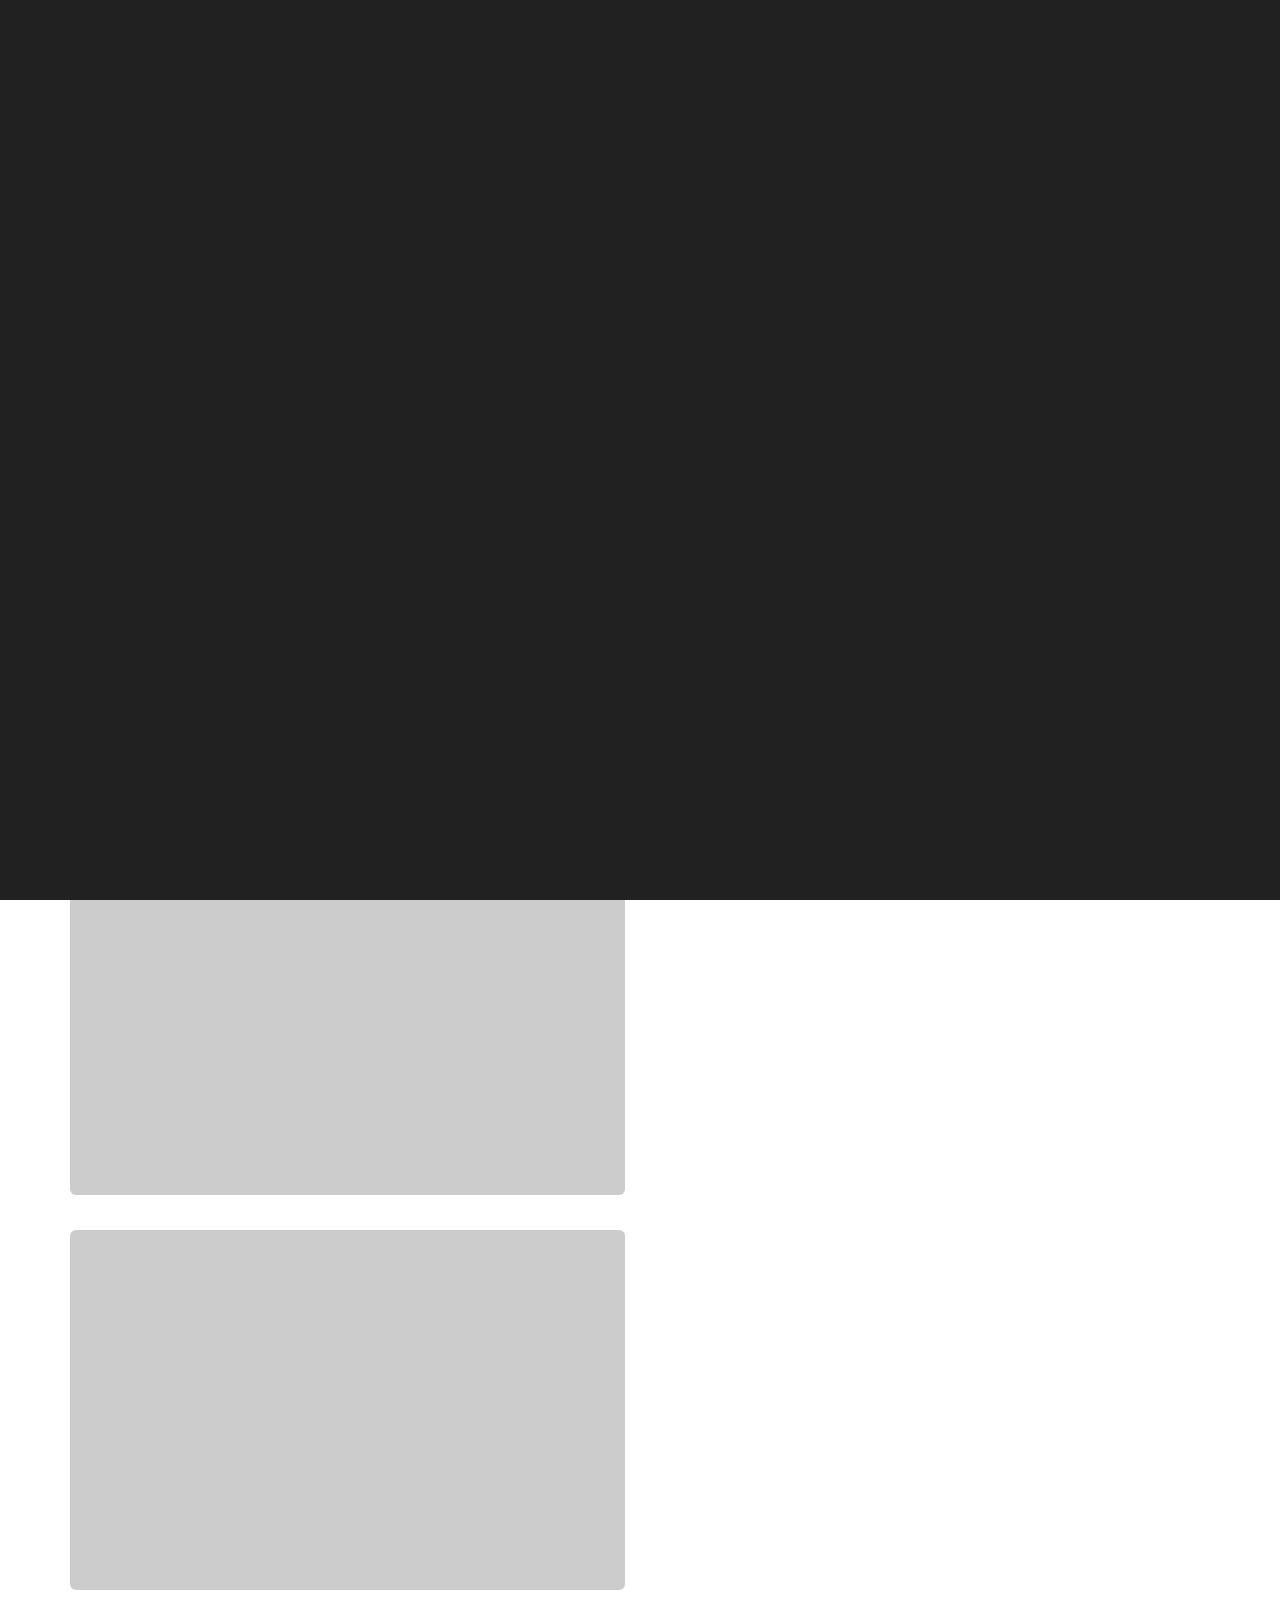
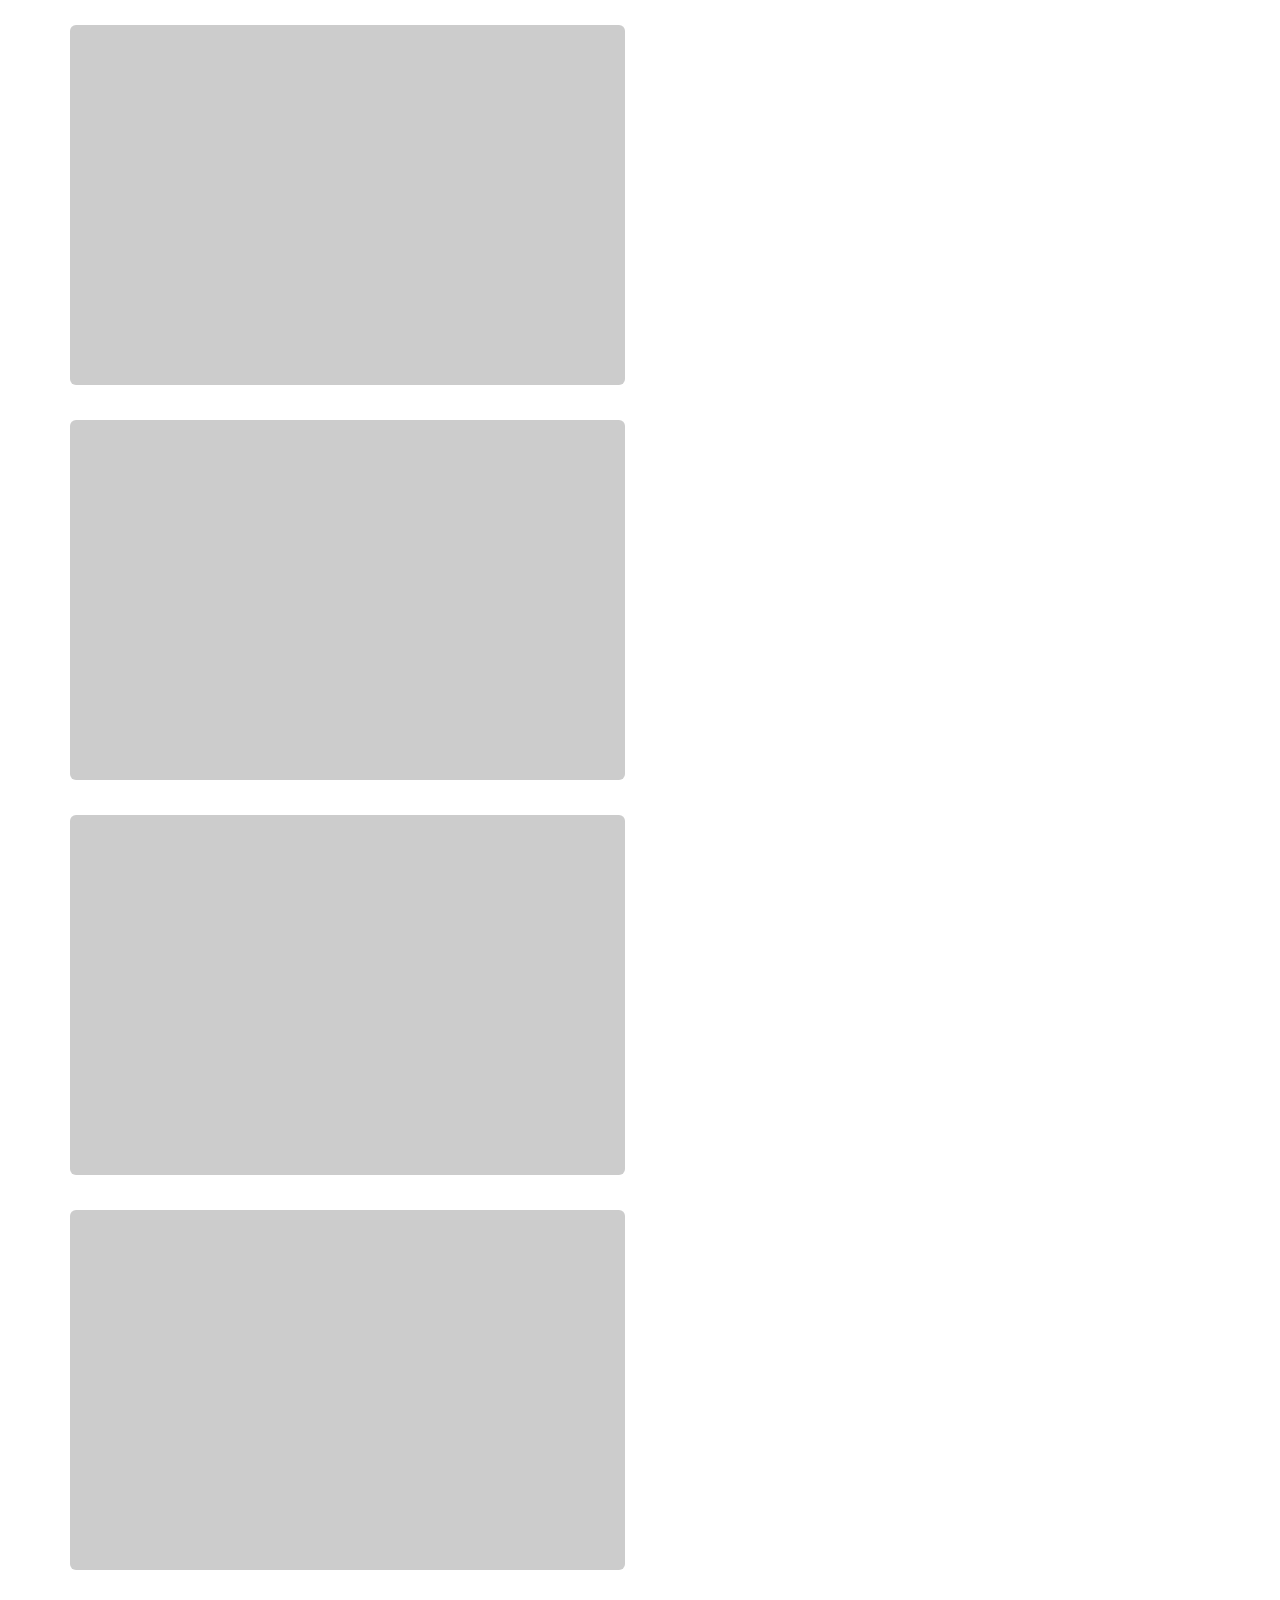
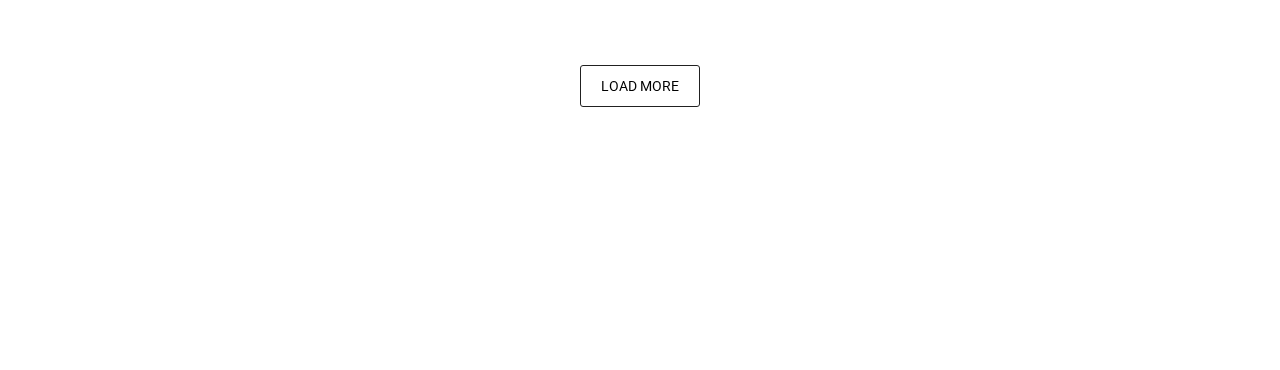
<file: index.html>
<!doctype html>

<html lang="en">
<head>
  <meta charset="utf-8">
        <!--[if lt IE 9]><script src="http://html5shiv.googlecode.com/svn/trunk/html5.js"></script><![endif]-->
        <meta name="viewport" content="width=device-width, initial-scale=1.0">
        <meta name="keywords" content="" />
        <meta name="description" content="Honor - Creative Portfolio HTML Template" />
        <!-- Favicon -->
        <link rel="icon" type="image/png" href="assets/images/ico/favicon-16x16.png"/>
        <link rel="icon" type="image/png" href="assets/images/ico/favicon-32x32.png"/>
        <link rel="icon" type="image/png" href="assets/images/ico/favicon-96x96.png"/>
        <!-- Page Title -->
        <title>Honor - Creative Portfolio HTML Template</title>
        <!-- Plugins -->
        <link rel="stylesheet" href="assets/css/plugins.min.css">
        <!-- Custom css file -->
        <link rel="stylesheet" href="assets/css/style.css">

        <!-- HTML5 shim and Respond.js for IE8 support of HTML5 elements and media queries -->
        <!-- WARNING: Respond.js doesn't work if you view the page via file:// -->
        <!--[if lt IE 9]>
          <script src="https://oss.maxcdn.com/html5shiv/3.7.2/html5shiv.min.js"></script>
          <script src="https://oss.maxcdn.com/respond/1.4.2/respond.min.js"></script>
        <![endif]-->
    </head>
    <body>
        <div class="ms-preloader"></div>
        <!-- Wrapper -->
            <div class="ms-main-container">

                <!-- Header -->
                    <header class="ms-header">
                        <nav class="ms-nav">
                            <div class="ms-logo">
                                <a href="index.html" data-type="page-transition">
                                    <img src="assets/images/h-logo.svg" alt="logo">
                                </a>
                            </div>
                            <!-- Mobile Menu Button -->
                                <button class="nav__btn">
                                    <span class="burger">
                                        <span class="burger__line"></span>
                                        <span class="burger__line"></span>
                                        <span class="burger__line"></span>
                                    </span>
                                    <span class="cross">
                                        <span class="cross__line"></span>
                                        <span class="cross__line"></span>
                                    </span>
                                </button>
                            <!-- Mobile Menu Button -->
                            <ul class="ms-navbar">
                                <li class="ms-nav-item link active">
                                    <a href="#">Portfolio</a>
                                    <ul class="ms-submenu">
                                        <li class="ms-nav-item link">
                                            <a href="index.html" data-type="page-transition">Works grid</a>
                                        </li>
                                        <li class="ms-nav-item link">
                                            <a href="work-single-page.html" data-type="page-transition">Simple images</a>
                                        </li>
                                        <li class="ms-nav-item link">
                                            <a href="gallery.html" data-type="page-transition">Gallery</a>
                                        </li>
                                    </ul>
                                </li>
                                <li class="ms-nav-item link">
                                    <a href="blog.html" data-type="page-transition">Blog</a>
                                </li>
                                <li class="ms-nav-item link">
                                    <a href="about.html" data-type="page-transition">About</a>
                                </li>
                                <li class="ms-nav-item link">
                                    <a href="contact.html" data-type="page-transition">Contact</a>
                                </li>
                            </ul>
                        </nav>
                    </header>
                <!-- /Header -->

                <!-- Container -->
                    <main class="ms-container">

                        <!-- Hero area -->
                            <div class="ms-hero">
                                <div class="ms-hero__caption">
                                    <div class="ms-hero__title">
                                        <h1>Creative services<br> for creative people.</h1>
                                        <p class="ms-hero__subtitle">Continually productize excellent technology vis-a-vis holistic solutions. </p>
                                    </div>
                                </div>
                            </div>
                        <!-- /Hero area -->

                        <!-- Works Grid -->
                            <section class="ms-section">

                            <!-- Sort -->
                                <ul class="filtr-btn">
                                    <li data-filter="*" class="active"><h6 class="ms-btn">all</h6></li>
                                    <li data-filter=".design"><h6 class="ms-btn">design</h6></li>
                                    <li data-filter=".art"><h6 class="ms-btn">art</h6></li>
                                    <li data-filter=".development"><h6 class="ms-btn">development</h6></li>
                                </ul>
                            <!-- /Sort -->
                            
                            <!-- Grid -->
                                <div class="ms-section__block ms-grid">
                                <div class="col-md-1 col-xs-12 grid-sizer"></div>

                                <!-- Work Item -->
                                    <div class="grid-item anime-item work-item col-md-6 col-xs-12 design">
                                        <a href="work-single-page.html" class="box work-image" data-type="page-transition">
                                            <div class="box-cover">
                                                <div class="box-img" style="background-image: url(assets/images/works/w1.jpg)"></div>
                                                <div class="box-hover"></div>
                                            </div>
                                        </a>
                                        <a href="work-single-page.html" data-type="page-transition">
                                            <div class="work-info">
                                                <div class="box-inner">
                                                    <span class="box-inner__cat">design</span>
                                                    <h4 class="box-inner__title">Atmospheric Watercolor</h4>
                                                </div>
                                            </div>
                                        </a>
                                    </div>
                                <!-- /Work Item -->

                                <!-- Work Item -->
                                    <div class="grid-item anime-item work-item col-md-6 col-xs-12 art">
                                        <a href="work-single-page.html" class="box work-image" data-type="page-transition">
                                            <div class="box-cover">
                                                <div class="box-img" style="background-image: url(assets/images/works/w2.jpg)"></div>
                                                <div class="box-hover"></div>
                                            </div>
                                        </a>
                                        <a href="work-single-page.html" data-type="page-transition">
                                            <div class="work-info">
                                                <div class="box-inner">
                                                    <span class="box-inner__cat">art</span>
                                                    <h4 class="box-inner__title">Conceptual Product Design</h4>
                                                </div>
                                            </div>
                                        </a>
                                    </div>
                                <!-- /Work Item -->

                                <!-- Work Item -->
                                    <div class="grid-item anime-item work-item col-md-6 col-xs-12 development">
                                        <a href="work-single-page.html" class="box work-image" data-type="page-transition">
                                            <div class="box-cover">
                                                <div class="box-img" style="background-image: url(assets/images/works/w3.jpg)"></div>
                                                <div class="box-hover"></div>
                                            </div>
                                        </a>
                                        <a href="work-single-page.html" data-type="page-transition">
                                            <div class="work-info">
                                                <div class="box-inner">
                                                    <span class="box-inner__cat">development</span>
                                                    <h4 class="box-inner__title">Digital Illustrations</h4>
                                                </div>
                                            </div>
                                        </a>
                                    </div>
                                <!-- /Work Item -->

                                <!-- Work Item -->
                                    <div class="grid-item anime-item work-item col-md-6 col-xs-12 design">
                                        <a href="work-single-page.html" class="box work-image" data-type="page-transition">
                                            <div class="box-cover">
                                                <div class="box-img" style="background-image: url(assets/images/works/w4.jpg)"></div>
                                                <div class="box-hover"></div>
                                            </div>
                                        </a>
                                        <a href="work-single-page.html" data-type="page-transition">
                                            <div class="work-info">
                                                <div class="box-inner">
                                                    <span class="box-inner__cat">design</span>
                                                    <h4 class="box-inner__title">Pop Culture Papercuts</h4>
                                                </div>
                                            </div>
                                        </a>
                                    </div>
                                <!-- /Work Item -->

                                <!-- Work Item -->
                                    <div class="grid-item anime-item work-item col-md-6 col-xs-12 art">
                                        <a href="work-single-page.html" class="box work-image" data-type="page-transition">
                                            <div class="box-cover">
                                                <div class="box-img" style="background-image: url(assets/images/works/w5.jpg)"></div>
                                                <div class="box-hover"></div>
                                            </div>
                                        </a>
                                        <a href="work-single-page.html" data-type="page-transition">
                                            <div class="work-info">
                                                <div class="box-inner">
                                                    <span class="box-inner__cat">art</span>
                                                    <h4 class="box-inner__title">Geometric Sculptures</h4>
                                                </div>
                                            </div>
                                        </a>
                                    </div>
                                <!-- /Work Item -->

                                <!-- Work Item -->
                                    <div class="grid-item anime-item work-item col-md-6 col-xs-12 development">
                                        <a href="work-single-page.html" class="box work-image" data-type="page-transition">
                                            <div class="box-cover">
                                                <div class="box-img" style="background-image: url(assets/images/works/w6.jpg)"></div>
                                                <div class="box-hover"></div>
                                            </div>
                                        </a>
                                        <a href="work-single-page.html" data-type="page-transition">
                                            <div class="work-info">
                                                <div class="box-inner">
                                                    <span class="box-inner__cat">development</span>
                                                    <h4 class="box-inner__title">Beautiful Illustrated Portraits</h4>
                                                </div>
                                            </div>
                                        </a>
                                    </div>
                                <!-- /Work Item -->

                                </div>
                            <!-- Grid -->
                            <div class="ms-section__block ms-align-center">
                                <a href="#" class="ms-btn__square" data-type="page-transition">load more</a>
                            </div>
                            </section>
                        <!-- /Works Grid -->

                        <!-- Back to top button -->
                        <a href="#" class="back-top"><i class="material-icons">arrow_upward</i></a>
                    </main>
                <!-- /Container --> 

                <!-- Footer -->
                    <footer class="ms-footer">
                        <ul class="footer-socials">
                            <li><a href="#" class="ms-btn" target="_blank">dribbble</a></li>
                            <li><a href="#" class="ms-btn" target="_blank">behance</a></li>
                            <li><a href="#" class="ms-btn" target="_blank">instagram</a></li>
                        </ul>
                        <div class="copyright">2018 © MadSparrow</div>
                    </footer>
                <!-- /Footer -->

            </div>
        <!-- /Wrapper -->
    <!-- JS -->
    <!-- jquery-3.7.0.min js -->
    <script src="https://code.jquery.com/jquery-3.7.0.min.js" integrity="sha256-2Pmvv0kuTBOenSvLm6bvfBSSHrUJ+3A7x6P5Ebd07/g=" crossorigin="anonymous"></script>    <!-- Plugins -->
        <script src='assets/js/plugins.min.js'></script>       
    <!-- Main js -->
        <script src="assets/js/main.js"></script>
    </body>
</html>
</file>
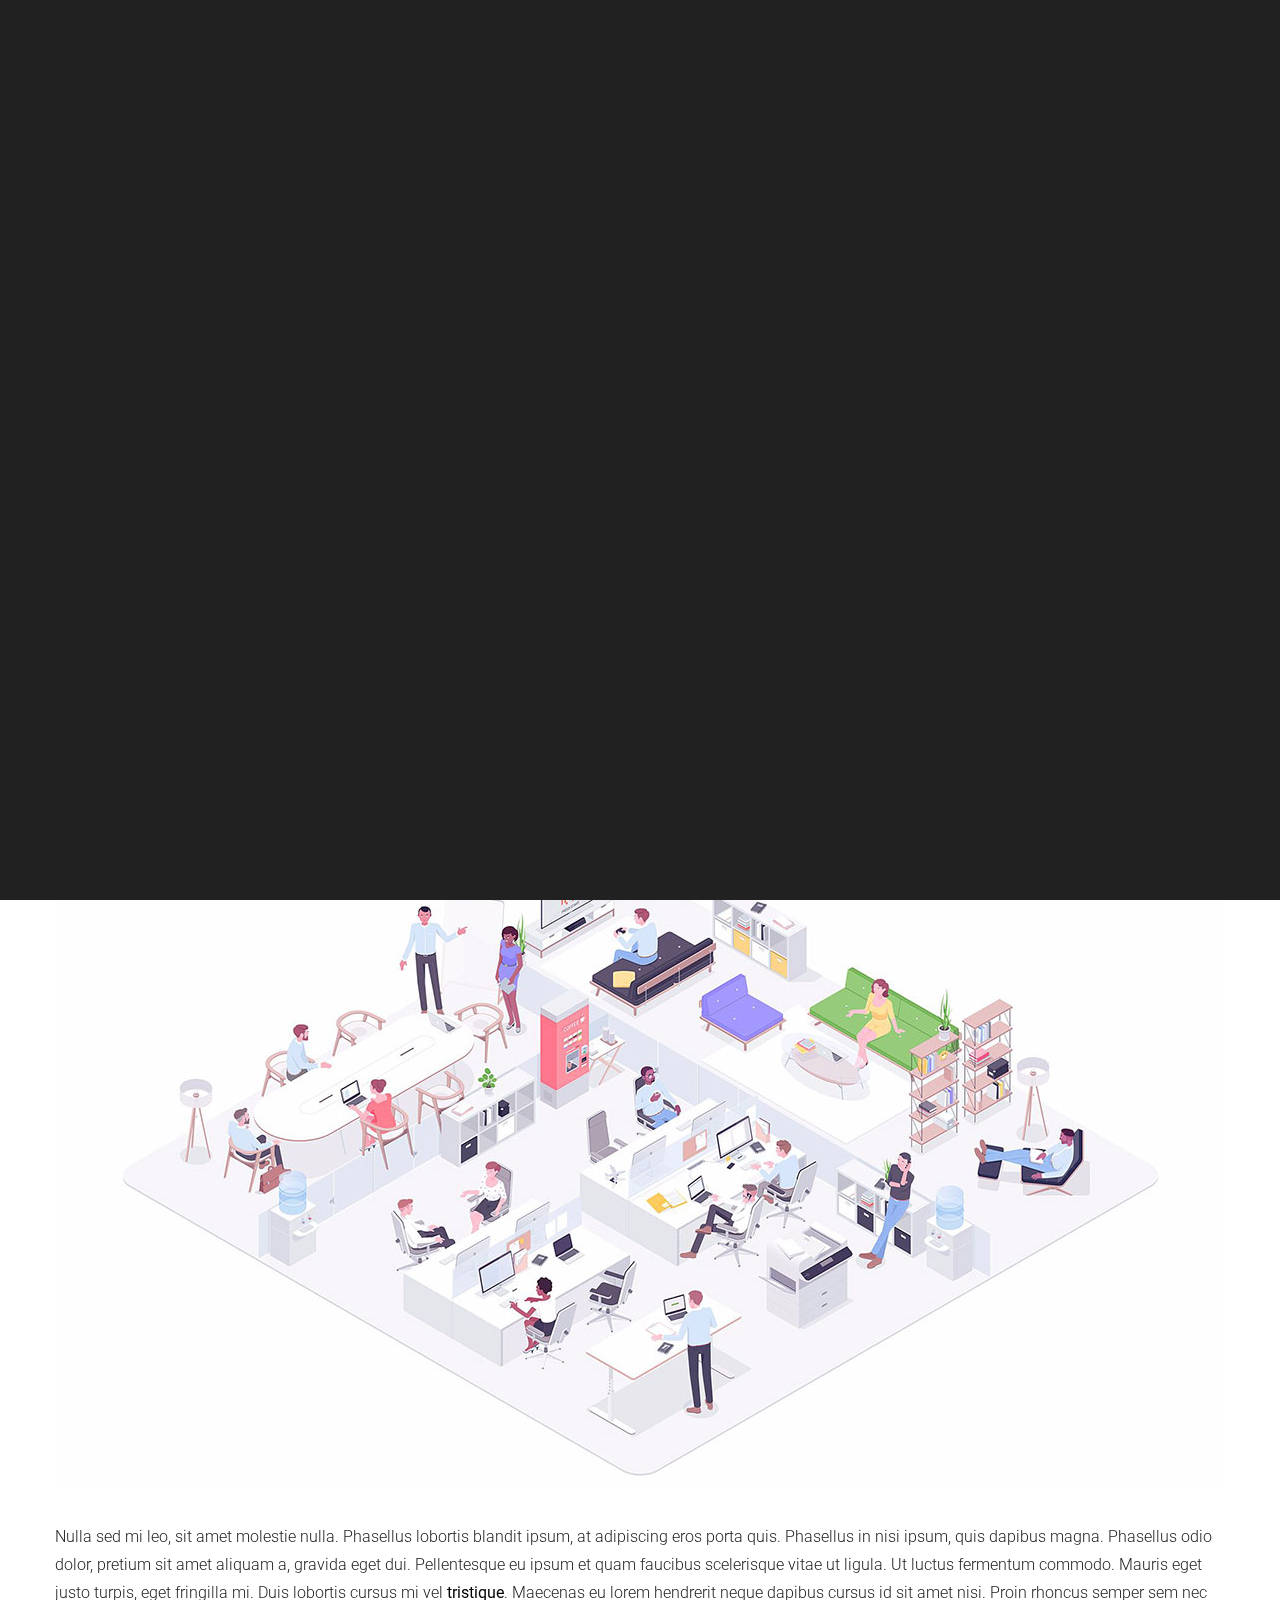
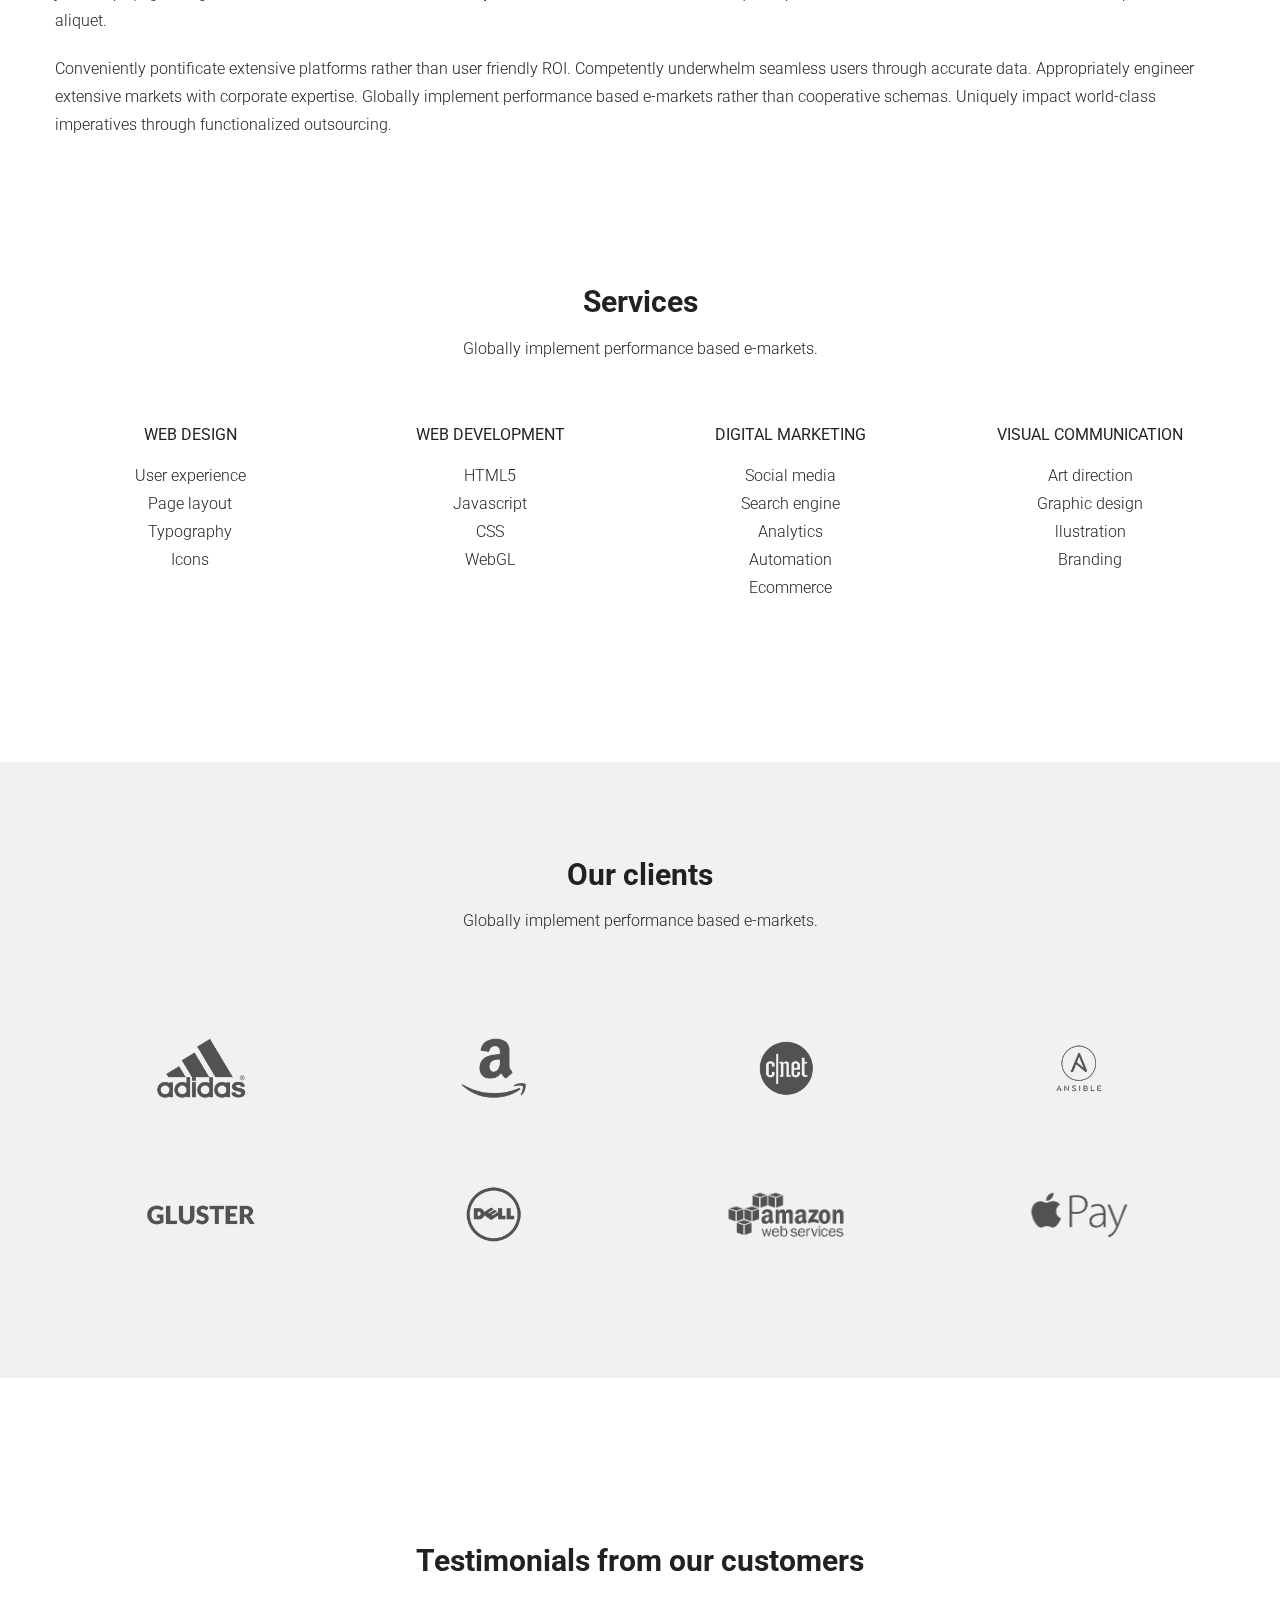
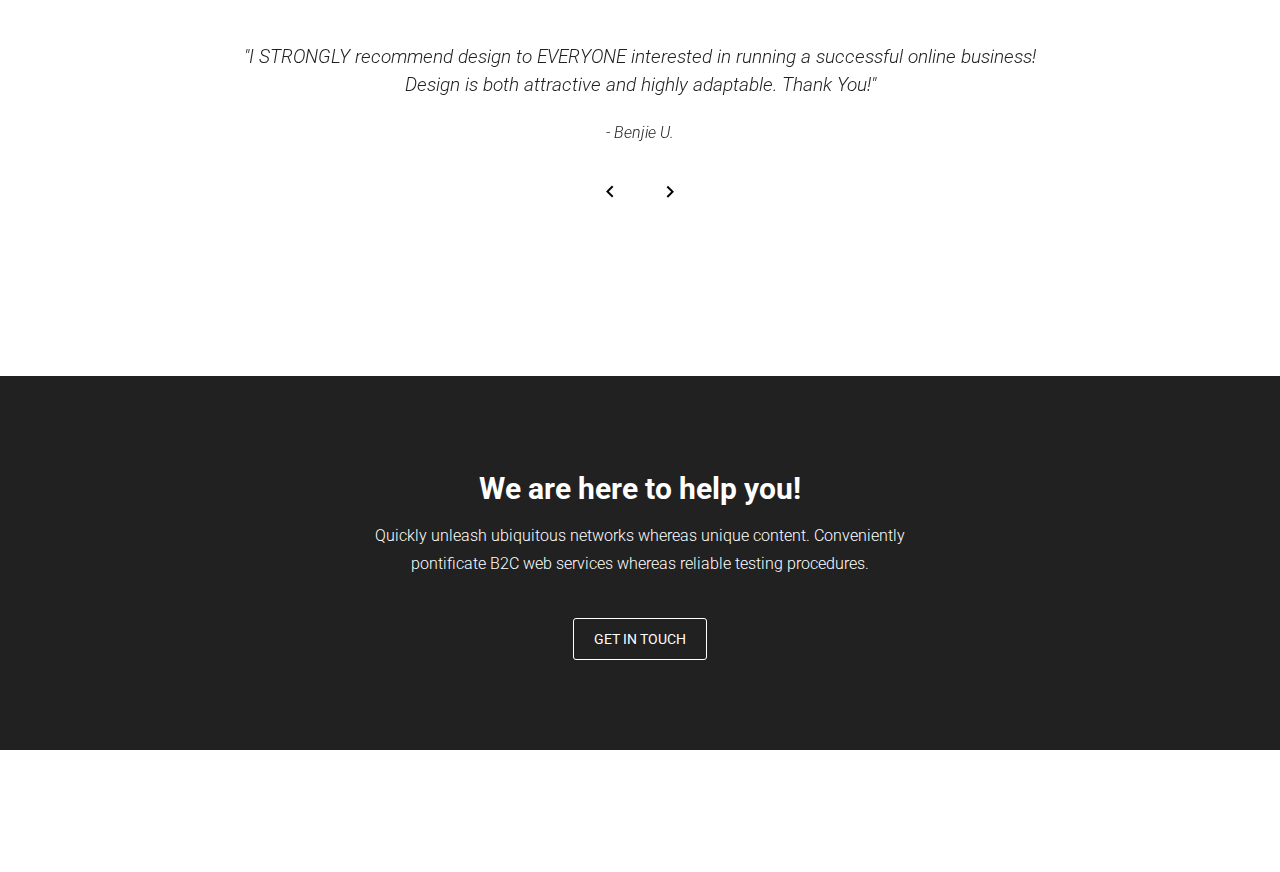
<file: about.html>
<!doctype html>

<html lang="en">
<head>
  <meta charset="utf-8">
        <!--[if lt IE 9]><script src="http://html5shiv.googlecode.com/svn/trunk/html5.js"></script><![endif]-->
        <meta name="viewport" content="width=device-width, initial-scale=1.0">
        <meta name="keywords" content="" />
        <meta name="description" content="Honor - Creative Portfolio HTML Template" />
        <!-- Favicon -->
        <link rel="icon" type="image/png" href="assets/images/ico/favicon-16x16.png"/>
        <link rel="icon" type="image/png" href="assets/images/ico/favicon-32x32.png"/>
        <link rel="icon" type="image/png" href="assets/images/ico/favicon-96x96.png"/>
        <!-- Page Title -->
        <title>Honor - Creative Portfolio HTML Template</title>
        <!-- Plugins -->
        <link rel="stylesheet" href="assets/css/plugins.min.css">
        <!-- Custom css file -->
        <link rel="stylesheet" href="assets/css/style.css">

        <!-- HTML5 shim and Respond.js for IE8 support of HTML5 elements and media queries -->
        <!-- WARNING: Respond.js doesn't work if you view the page via file:// -->
        <!--[if lt IE 9]>
          <script src="https://oss.maxcdn.com/html5shiv/3.7.2/html5shiv.min.js"></script>
          <script src="https://oss.maxcdn.com/respond/1.4.2/respond.min.js"></script>
        <![endif]-->
    </head>
    <body>
        <div class="ms-preloader"></div>
        <!-- Wrapper -->
            <div class="ms-main-container">

                <!-- Header -->
                    <header class="ms-header">
                        <nav class="ms-nav">
                            <div class="ms-logo">
                                <a href="index.html" data-type="page-transition">
                                    <img src="assets/images/h-logo.svg" alt="logo">
                                </a>
                            </div>
                            <!-- Mobile Menu Button -->
                                <button class="nav__btn">
                                    <span class="burger">
                                        <span class="burger__line"></span>
                                        <span class="burger__line"></span>
                                        <span class="burger__line"></span>
                                    </span>
                                    <span class="cross">
                                        <span class="cross__line"></span>
                                        <span class="cross__line"></span>
                                    </span>
                                </button>
                            <!-- Mobile Menu Button -->
                            <ul class="ms-navbar">
                                <li class="ms-nav-item link">
                                    <a href="#">Portfolio</a>
                                    <ul class="ms-submenu">
                                        <li class="ms-nav-item link">
                                            <a href="index.html" data-type="page-transition">Works grid</a>
                                        </li>
                                        <li class="ms-nav-item link">
                                            <a href="work-single-page.html" data-type="page-transition">Simple images</a>
                                        </li>
                                        <li class="ms-nav-item link">
                                            <a href="gallery.html" data-type="page-transition">Gallery</a>
                                        </li>
                                    </ul>
                                </li>
                                <li class="ms-nav-item link">
                                    <a href="blog.html" data-type="page-transition">Blog</a>
                                </li>
                                <li class="ms-nav-item link active">
                                    <a href="about.html" data-type="page-transition">About</a>
                                </li>
                                <li class="ms-nav-item link">
                                    <a href="contact.html" data-type="page-transition">Contact</a>
                                </li>
                            </ul>
                        </nav>
                    </header>
                <!-- /Header -->

                <!-- Container -->
                    <main class="ms-container">

                        <!-- Hero area -->
                            <div class="ms-hero">
                                <div class="ms-hero__caption">
                                    <div class="ms-hero__title">
                                        <h1>Who we are</h1>
                                        <p class="ms-hero__subtitle">Continually productize excellent technology vis-a-vis holistic solutions. </p>
                                    </div>
                                </div>
                            </div>
                        <!-- /Hero area -->

                        <!-- About Content -->
                            <div class="ms-section">

                                <div class="ms-section__block about__content">
                                    <p>Collaboratively build viral mindshare and alternative innovation. Objectively engineer state of the art convergence via market-driven web services. Globally expedite dynamic functionalities and timely paradigms. Holisticly syndicate highly efficient initiatives and multidisciplinary systems. Holisticly incentivize plug-and-play outsourcing whereas just in time leadership skills.</p>
                                    <img src="assets/images/about.jpg" alt="img">
                                    <p>Nulla sed mi leo, sit amet molestie nulla. Phasellus lobortis blandit ipsum, at adipiscing eros porta quis. Phasellus in nisi ipsum, quis dapibus magna. Phasellus odio dolor, pretium sit amet aliquam a, gravida eget dui. Pellentesque eu ipsum et quam faucibus scelerisque vitae ut ligula. Ut luctus fermentum commodo. Mauris eget justo turpis, eget fringilla mi. Duis lobortis cursus mi vel <a href="#">tristique</a>. Maecenas eu lorem hendrerit neque dapibus cursus id sit amet nisi. Proin rhoncus semper sem nec aliquet.</p>
                                    <p>Conveniently pontificate extensive platforms rather than user friendly ROI. Competently underwhelm seamless users through accurate data. Appropriately engineer extensive markets with corporate expertise. Globally implement performance based e-markets rather than cooperative schemas. Uniquely impact world-class imperatives through functionalized outsourcing.</p>
                                </div>
                                <div class="ms-section__block">
                                    <header>
                                        <h3>Services</h3>
                                        <p>Globally implement performance based e-markets.</p>
                                    </header>
                                    <div class="services-list row">
                                        <ul class="col-md-3">
                                            <li><h6>Web design</h6></li>
                                            <li>User experience</li>
                                            <li>Page layout</li>
                                            <li>Typography</li>
                                            <li>Icons</li>
                                        </ul>
                                        <ul class="col-md-3">
                                            <li><h6>Web development</h6></li>
                                            <li>HTML5</li>
                                            <li>Javascript</li>
                                            <li>CSS</li>
                                            <li>WebGL</li>
                                        </ul>
                                        <ul class="col-md-3">
                                            <li><h6>Digital marketing</h6></li>
                                            <li>Social media</li>
                                            <li>Search engine</li>
                                            <li>Analytics</li>
                                            <li>Automation</li>
                                            <li>Ecommerce</li>
                                        </ul>
                                        <ul class="col-md-3">
                                            <li><h6>Visual communication</h6></li>
                                            <li>Art direction</li>
                                            <li>Graphic design</li>
                                            <li>llustration</li>
                                            <li>Branding</li>
                                        </ul>
                                    </div>
                                </div>
                                <div class="contrast-bg__grey">
                                    <div class="ms-section__block">
                                        <header>
                                            <h3>Our clients</h3>
                                            <p>Globally implement performance based e-markets.</p>
                                        </header>
                                        <ul class="ms-clients__grid row">
                                            <li class="col-lg-3 col-md-3 col-sm-6 col-xs-6 col-6">
                                                <div class="client-logo">
                                                    <img src="assets/images/clients/c1.png" alt="client-logo">
                                                </div>
                                            </li>
                                            <li class="col-lg-3 col-md-3 col-sm-6 col-xs-6 col-6">
                                                <div class="client-logo">
                                                    <img src="assets/images/clients/c2.png" alt="client-logo">
                                                </div>
                                            </li>
                                            <li class="col-lg-3 col-md-3 col-sm-6 col-xs-6 col-6">
                                                <div class="client-logo">
                                                    <img src="assets/images/clients/c3.png" alt="client-logo">
                                                </div>
                                            </li>
                                            <li class="col-lg-3 col-md-3 col-sm-6 col-xs-6 col-6">
                                                <div class="client-logo">
                                                    <img src="assets/images/clients/c4.png" alt="client-logo">
                                                </div>
                                            </li>
                                            <li class="col-lg-3 col-md-3 col-sm-6 col-xs-6 col-6">
                                                <div class="client-logo">
                                                    <img src="assets/images/clients/c5.png" alt="client-logo">
                                                </div>
                                            </li>
                                            <li class="col-lg-3 col-md-3 col-sm-6 col-xs-6 col-6">
                                                <div class="client-logo">
                                                    <img src="assets/images/clients/c6.png" alt="client-logo">
                                                </div>
                                            </li>
                                            <li class="col-lg-3 col-md-3 col-sm-6 col-xs-6 col-6">
                                                <div class="client-logo">
                                                    <img src="assets/images/clients/c7.png" alt="client-logo">
                                                </div>
                                            </li>
                                            <li class="col-lg-3 col-md-3 col-sm-6 col-xs-6 col-6">
                                                <div class="client-logo">
                                                    <img src="assets/images/clients/c8.png" alt="client-logo">
                                                </div>
                                            </li>
                                        </ul>
                                    </div>
                                </div>
                                <div class="ms-section__block">
                                    <header>
                                        <h3>Testimonials from our customers</h3>
                                    </header>
                                    <div class="ms-testimonials__list swiper-container">
                                        <ul class="swiper-wrapper">
                                            <li class="testimonial-item swiper-slide">
                                                <p>"I STRONGLY recommend design to EVERYONE interested in running a successful online business! Design is both attractive and highly adaptable. Thank You!"</p>
                                                <span class="testimonial-author">- Benjie U.</span>
                                            </li>
                                            <li class="testimonial-item swiper-slide">
                                                <p>"I just can't get enough of design. I want to get a T-Shirt with design on it so I can show it off to everyone. I am so pleased with this product. Dude, your stuff is the bomb!"</p>
                                                <span class="testimonial-author">- Harold W.</span>
                                            </li>
                                            <li class="testimonial-item swiper-slide">
                                                <p>"I would gladly pay over 600 dollars for design. This is simply unbelievable!"</p>
                                                <span class="testimonial-author">- Cornelle Y.</span>
                                            </li>
                                        </ul>
                                        <ul class="ms-pagination">
                                            <li class="slider-prev">
                                                <span class="ms-btn__icon">
                                                    <i class="material-icons">keyboard_arrow_left</i>
                                                </span>
                                            </li>
                                            <li class="slider-pagination"></li>
                                            <li class="slider-next">
                                                <span class="ms-btn__icon">
                                                    <i class="material-icons">keyboard_arrow_right</i>
                                                </span>
                                            </li>
                                        </ul>                                      
                                    </div>
                                </div>
                                <div class="contrast-bg__black">
                                    <div class="ms-section__block go-to-contacts">
                                        <header>
                                            <h3>We are here to help you!</h3>
                                            <p>Quickly unleash ubiquitous networks whereas unique content. Conveniently pontificate B2C web services whereas reliable testing procedures.</p>
                                            <br>
                                            <a href="contact.html" class="ms-btn__square" data-type="page-transition">Get in touch</a>
                                        </header>
                                    </div>
                                </div>
                            </div>
                        <!-- /About Content -->

                        <!-- Back to top button -->
                        <a href="#" class="back-top"><i class="material-icons">arrow_upward</i></a>
                    </main>
                <!-- /Container -->

                <!-- Footer -->
                    <footer class="ms-footer">
                        <ul class="footer-socials">
                            <li><a href="#" class="ms-btn" target="_blank">dribbble</a></li>
                            <li><a href="#" class="ms-btn" target="_blank">behance</a></li>
                            <li><a href="#" class="ms-btn" target="_blank">instagram</a></li>
                        </ul>
                        <div class="copyright">2018 © MadSparrow</div>
                    </footer>
                <!-- /Footer -->

            </div>
        <!-- /Wrapper -->
    <!-- JS -->
    <!-- jquery-3.7.0.min js -->
    <script src="https://code.jquery.com/jquery-3.7.0.min.js" integrity="sha256-2Pmvv0kuTBOenSvLm6bvfBSSHrUJ+3A7x6P5Ebd07/g=" crossorigin="anonymous"></script>    <!-- Plugins -->
        <script src='assets/js/plugins.min.js'></script>  
    <!-- Plugins -->
        <script src='assets/js/plugins.min.js'></script>       
    <!-- Main js -->
        <script src="assets/js/main.js"></script>
    </body>
</html>
</file>
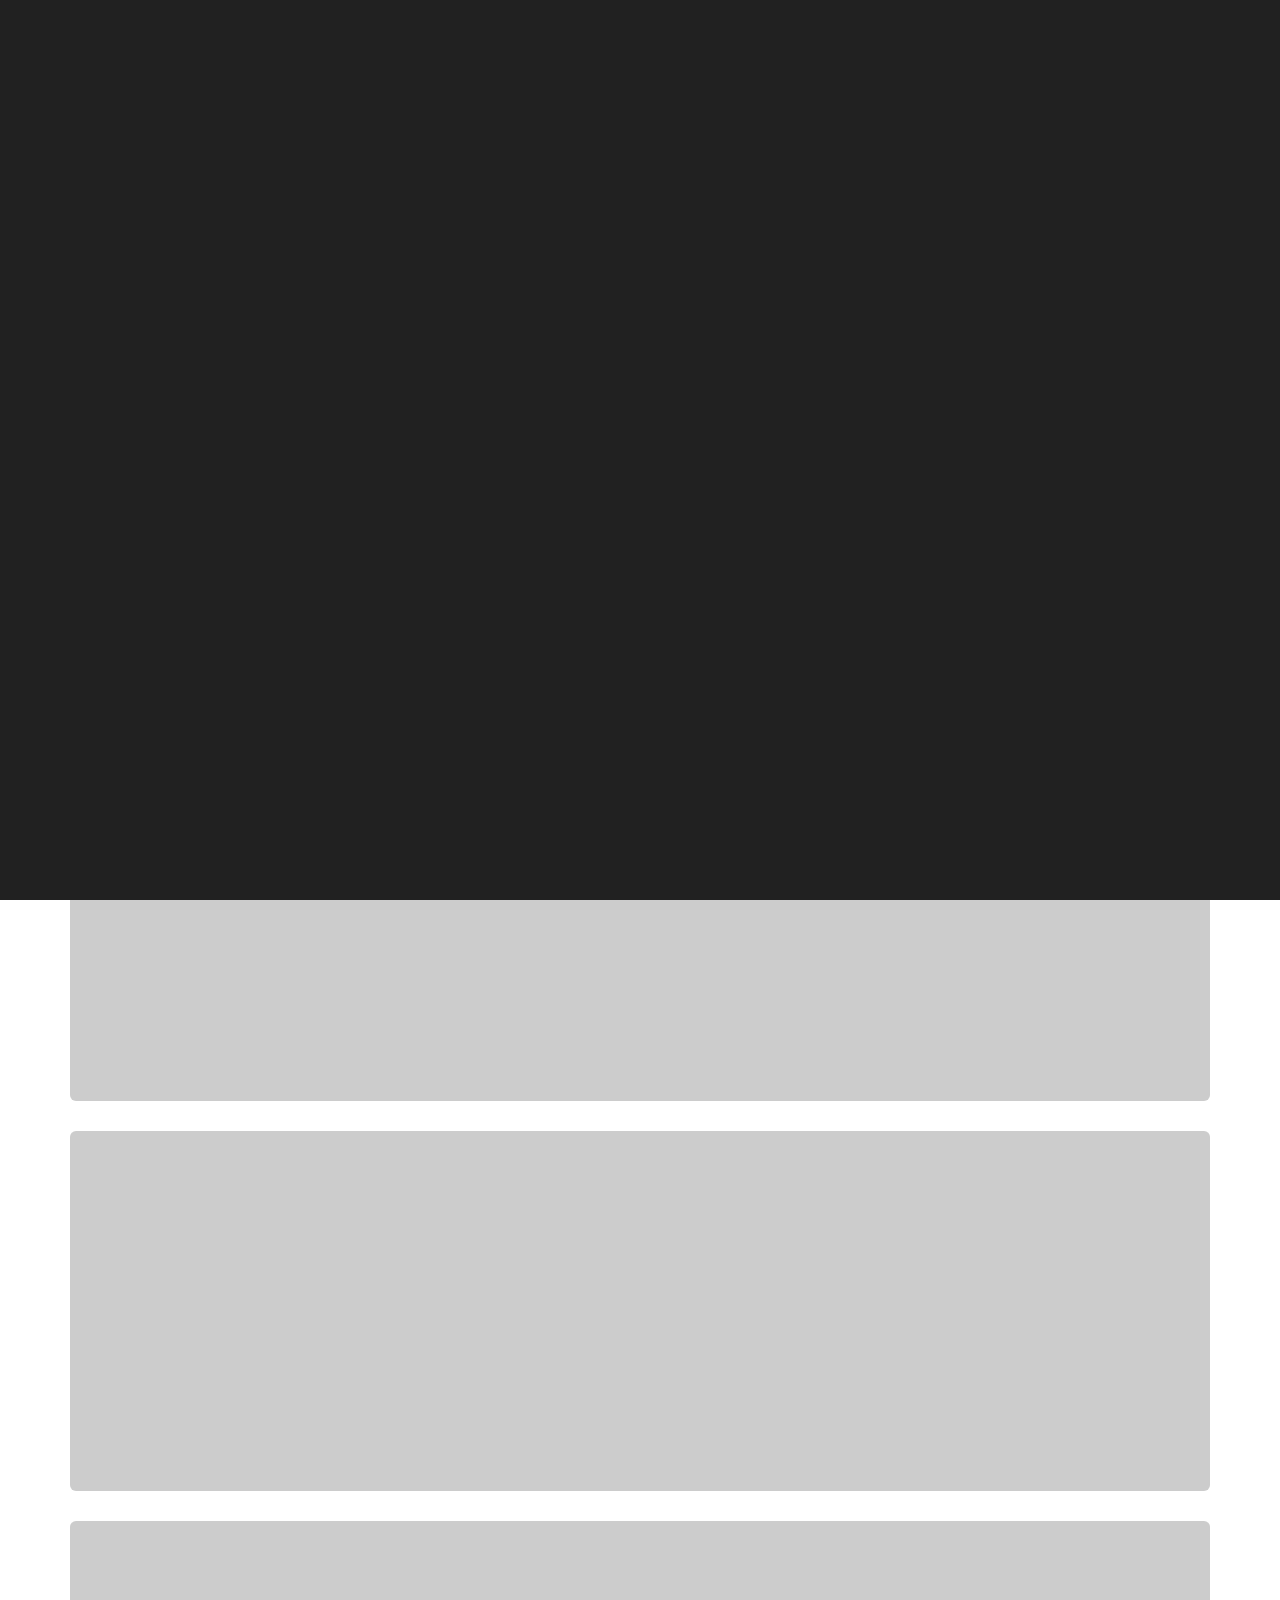
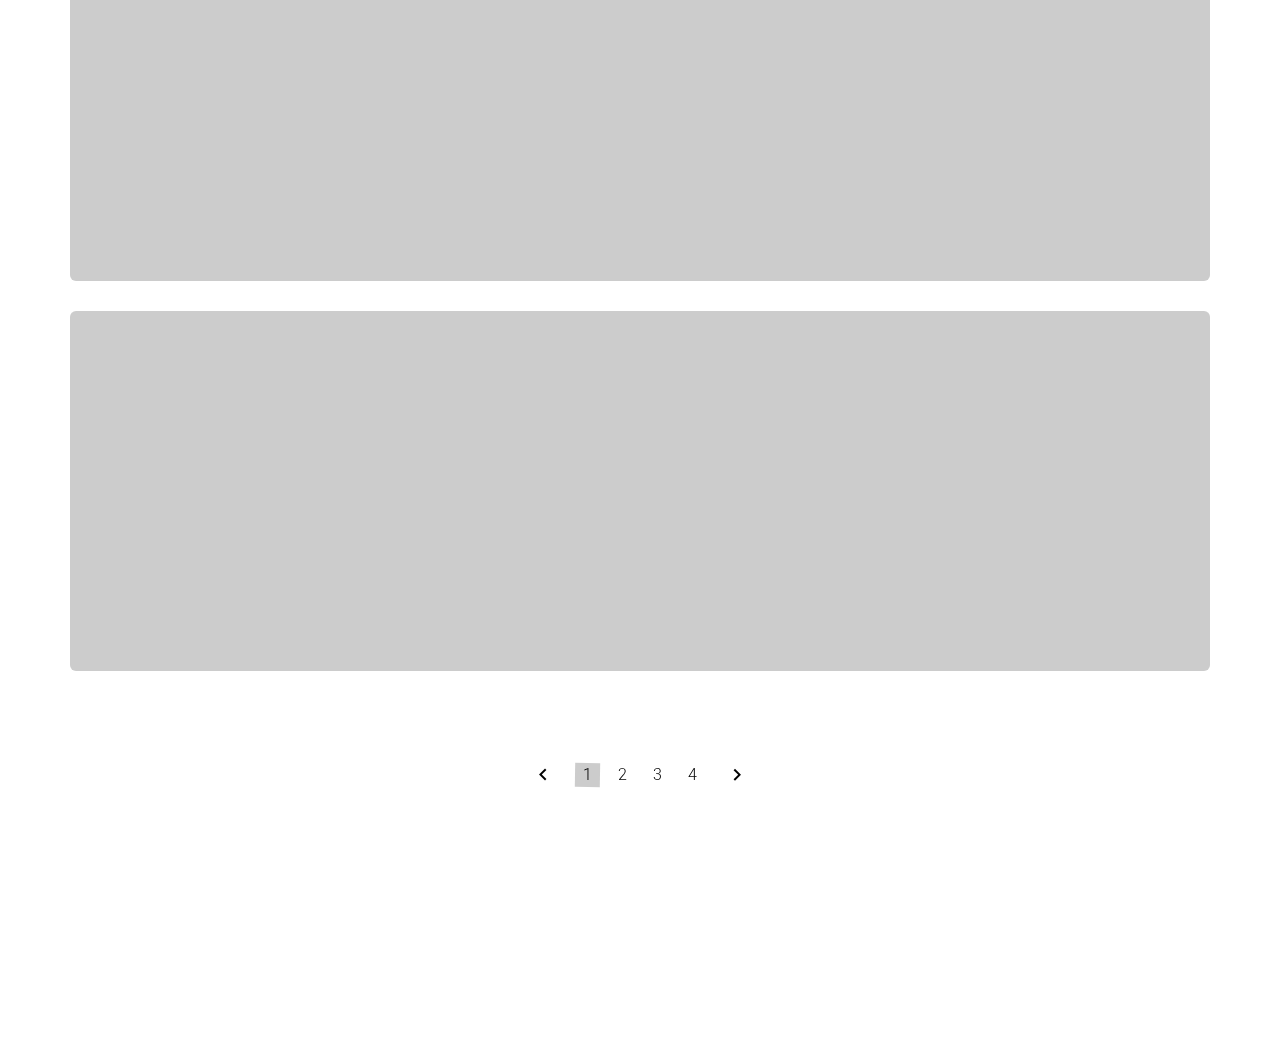
<file: blog.html>
<!doctype html>

<html lang="en">
<head>
  <meta charset="utf-8">
        <!--[if lt IE 9]><script src="http://html5shiv.googlecode.com/svn/trunk/html5.js"></script><![endif]-->
        <meta name="viewport" content="width=device-width, initial-scale=1.0">
        <meta name="keywords" content="" />
        <meta name="description" content="Honor - Creative Portfolio HTML Template" />
        <!-- Favicon -->
        <link rel="icon" type="image/png" href="assets/images/ico/favicon-16x16.png"/>
        <link rel="icon" type="image/png" href="assets/images/ico/favicon-32x32.png"/>
        <link rel="icon" type="image/png" href="assets/images/ico/favicon-96x96.png"/>
        <!-- Page Title -->
        <title>Honor - Creative Portfolio HTML Template</title>
        <!-- Plugins -->
        <link rel="stylesheet" href="assets/css/plugins.min.css">
        <!-- Custom css file -->
        <link rel="stylesheet" href="assets/css/style.css">

        <!-- HTML5 shim and Respond.js for IE8 support of HTML5 elements and media queries -->
        <!-- WARNING: Respond.js doesn't work if you view the page via file:// -->
        <!--[if lt IE 9]>
          <script src="https://oss.maxcdn.com/html5shiv/3.7.2/html5shiv.min.js"></script>
          <script src="https://oss.maxcdn.com/respond/1.4.2/respond.min.js"></script>
        <![endif]-->
    </head>
    <body>
        <div class="ms-preloader"></div>
        <!-- Wrapper -->
            <div class="ms-main-container">

                <!-- Header -->
                    <header class="ms-header">
                        <nav class="ms-nav">
                            <div class="ms-logo">
                                <a href="index.html" data-type="page-transition">
                                    <img src="assets/images/h-logo.svg" alt="logo">
                                </a>
                            </div>
                            <!-- Mobile Menu Button -->
                                <button class="nav__btn">
                                    <span class="burger">
                                        <span class="burger__line"></span>
                                        <span class="burger__line"></span>
                                        <span class="burger__line"></span>
                                    </span>
                                    <span class="cross">
                                        <span class="cross__line"></span>
                                        <span class="cross__line"></span>
                                    </span>
                                </button>
                            <!-- Mobile Menu Button -->
                            <ul class="ms-navbar">
                                <li class="ms-nav-item link">
                                    <a href="#">Portfolio</a>
                                    <ul class="ms-submenu">
                                        <li class="ms-nav-item link">
                                            <a href="index.html" data-type="page-transition">Works grid</a>
                                        </li>
                                        <li class="ms-nav-item link">
                                            <a href="work-single-page.html" data-type="page-transition">Simple images</a>
                                        </li>
                                        <li class="ms-nav-item link">
                                            <a href="gallery.html" data-type="page-transition">Gallery</a>
                                        </li>
                                    </ul>
                                </li>
                                <li class="ms-nav-item link active">
                                    <a href="blog.html" data-type="page-transition">Blog</a>
                                </li>
                                <li class="ms-nav-item link">
                                    <a href="about.html" data-type="page-transition">About</a>
                                </li>
                                <li class="ms-nav-item link">
                                    <a href="contact.html" data-type="page-transition">Contact</a>
                                </li>
                            </ul>
                        </nav>
                    </header>
                <!-- /Header -->

                <!-- Container -->
                    <main class="ms-container">

                        <!-- Hero area -->
                            <div class="ms-hero">
                                <div class="ms-hero__caption">
                                    <div class="ms-hero__title">
                                        <h1>Discover fascinating stories</h1>
                                        <p class="ms-hero__subtitle">Continually productize excellent technology vis-a-vis holistic solutions. </p>
                                    </div>
                                </div>
                            </div>
                        <!-- /Hero area -->

                        <!-- /Works Grid -->
                            <section class="ms-section">

                                <div class="ms-section__block ms-grid">
                                <div class="col-md-1 col-xs-12 grid-sizer"></div>

                                    <!-- Post Item -->
                                        <div class="grid-item anime-item artcile-item col-md-12 col-xs-12">
                                            <a href="post-single-page.html" class="box artcile-image" data-type="page-transition">
                                                <div class="box-cover">
                                                    <div class="box-img" style="background-image: url(assets/images/blog/b1.jpg)"></div>
                                                    <div class="box-overlay"></div>
                                                </div>
                                            </a>
                                            <div class="article-content">
                                                <div class="box-inner">
                                                    <span class="box-inner__cat">Design News</span>
                                                    <h4 class="box-inner__title">Autonomous Mobile Robots</h4>
                                                </div>
                                                <div class="article-date">
                                                    <time datetime="2018-03-06 19:00">6/03/2018</time>
                                                </div>
                                            </div>
                                            <a href="#" class="box-inner_link">read<i class="material-icons">keyboard_arrow_right</i></a>
                                        </div>
                                    <!-- /Post Item -->

                                    <!-- Post Item -->
                                        <div class="grid-item anime-item artcile-item col-md-12 col-xs-12">
                                            <a href="post-single-page.html" class="box artcile-image" data-type="page-transition">
                                                <div class="box-cover">
                                                    <div class="box-img" style="background-image: url(assets/images/blog/b2.jpg)"></div>
                                                    <div class="box-overlay"></div>
                                                </div>
                                            </a>
                                            <div class="article-content">
                                                <div class="box-inner">
                                                    <span class="box-inner__cat">Marketing and promotion</span>
                                                    <h4 class="box-inner__title">Designing for Action</h4>
                                                </div>
                                                <div class="article-date">
                                                    <time datetime="2018-03-06 19:00">6/03/2018</time>
                                                </div>
                                            </div>
                                            <a href="#" class="box-inner_link">read<i class="material-icons">keyboard_arrow_right</i></a>
                                        </div>
                                    <!-- /Post Item -->

                                    <!-- Post Item -->
                                        <div class="grid-item anime-item artcile-item col-md-12 col-xs-12">
                                            <a href="post-single-page.html" class="box artcile-image" data-type="page-transition">
                                                <div class="box-cover">
                                                    <div class="box-img" style="background-image: url(assets/images/blog/b3.jpg)"></div>
                                                    <div class="box-overlay"></div>
                                                </div>
                                            </a>
                                            <div class="article-content">
                                                <div class="box-inner">
                                                    <span class="box-inner__cat">History, walking</span>
                                                    <h4 class="box-inner__title">7 Must-See London Sights for Designers</h4>
                                                </div>
                                                <div class="article-date">
                                                    <time datetime="2018-03-06 19:00">6/03/2018</time>
                                                </div>
                                            </div>
                                            <a href="#" class="box-inner_link">read<i class="material-icons">keyboard_arrow_right</i></a>
                                        </div>
                                    <!-- /Post Item -->

                                    <!-- Post Item -->
                                        <div class="grid-item anime-item artcile-item col-md-12 col-xs-12">
                                            <a href="post-single-page.html" class="box artcile-image" data-type="page-transition">
                                                <div class="box-cover">
                                                    <div class="box-img" style="background-image: url(assets/images/blog/b4.jpg)"></div>
                                                    <div class="box-overlay"></div>
                                                </div>
                                            </a>
                                            <div class="article-content">
                                                <div class="box-inner">
                                                    <span class="box-inner__cat">Sings, art</span>
                                                    <h4 class="box-inner__title">Hot Stuff: Designer Self Promotion</h4>
                                                </div>
                                                <div class="article-date">
                                                    <time datetime="2018-03-06 19:00">6/03/2018</time>
                                                </div>
                                            </div>
                                            <a href="#" class="box-inner_link">read<i class="material-icons">keyboard_arrow_right</i></a>
                                        </div>
                                    <!-- /Post Item -->

                                </div>

                                <!-- Pagination -->
                                    <div class="ms-section__block">
                                        <ul class="ms-pagination">
                                            <li>
                                                <a href="#">
                                                    <span class="ms-btn__icon"><i class="material-icons">keyboard_arrow_left</i></span>
                                                </a>
                                            </li>
                                            <li><a href="#" class="ms-btn active">1</a></li>
                                            <li><a href="#" class="ms-btn">2</a></li>
                                            <li><a href="#" class="ms-btn">3</a></li>
                                            <li><a href="#" class="ms-btn">4</a></li>
                                            <li><a href="#">
                                                <span class="ms-btn__icon">
                                                    <i class="material-icons">keyboard_arrow_right</i>
                                                </span>
                                                </a>
                                            </li>
                                        </ul>
                                    </div>
                                <!-- /Pagination -->

                            </section>
                        <!-- /Works Grid -->

                        <!-- Back to top button -->
                        <a href="#" class="back-top"><i class="material-icons">arrow_upward</i></a>
                    </main>
                <!-- /Container --> 

                <!-- Footer -->
                    <footer class="ms-footer">
                        <ul class="footer-socials">
                            <li><a href="#" class="ms-btn" target="_blank">dribbble</a></li>
                            <li><a href="#" class="ms-btn" target="_blank">behance</a></li>
                            <li><a href="#" class="ms-btn" target="_blank">instagram</a></li>
                        </ul>
                        <div class="copyright">2018 © MadSparrow</div>
                    </footer>
                <!-- /Footer -->

            </div>
        <!-- /Wrapper -->
    <!-- JS -->
    <!-- jquery-3.7.0.min js -->
    <script src="https://code.jquery.com/jquery-3.7.0.min.js" integrity="sha256-2Pmvv0kuTBOenSvLm6bvfBSSHrUJ+3A7x6P5Ebd07/g=" crossorigin="anonymous"></script>    <!-- Plugins -->
        <script src='assets/js/plugins.min.js'></script>  
    <!-- Plugins -->
        <script src='assets/js/plugins.min.js'></script>       
    <!-- Main js -->
        <script src="assets/js/main.js"></script>
    </body>
</html>
</file>
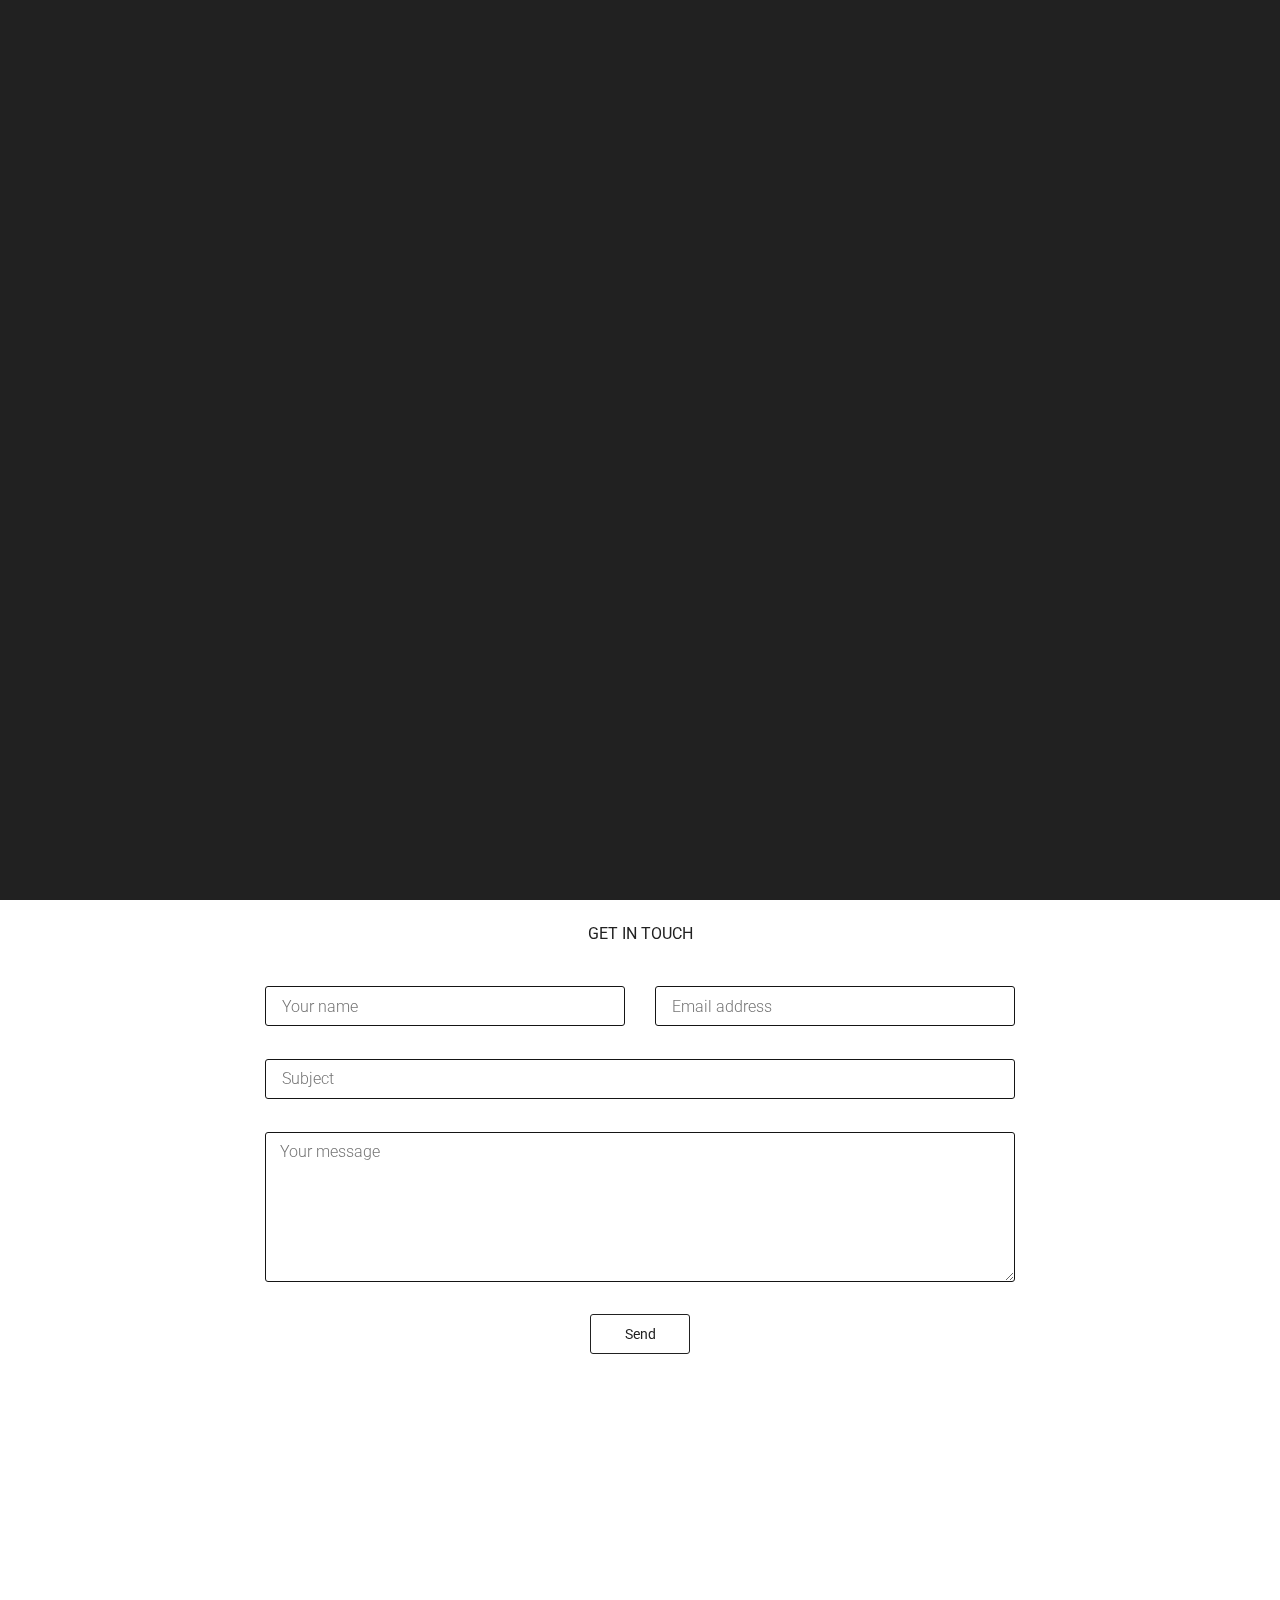
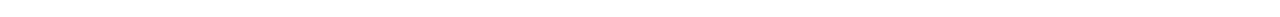
<file: contact.html>
<!doctype html>

<html lang="en">
<head>
  <meta charset="utf-8">
        <!--[if lt IE 9]><script src="http://html5shiv.googlecode.com/svn/trunk/html5.js"></script><![endif]-->
        <meta name="viewport" content="width=device-width, initial-scale=1.0">
        <meta name="keywords" content="" />
        <meta name="description" content="Honor - Creative Portfolio HTML Template" />
        <!-- Favicon -->
        <link rel="icon" type="image/png" href="assets/images/ico/favicon-16x16.png"/>
        <link rel="icon" type="image/png" href="assets/images/ico/favicon-32x32.png"/>
        <link rel="icon" type="image/png" href="assets/images/ico/favicon-96x96.png"/>
        <!-- Page Title -->
        <title>Honor - Creative Portfolio HTML Template</title>
        <!-- Plugins -->
        <link rel="stylesheet" href="assets/css/plugins.min.css">
        <!-- Custom css file -->
        <link rel="stylesheet" href="assets/css/style.css">

        <!-- HTML5 shim and Respond.js for IE8 support of HTML5 elements and media queries -->
        <!-- WARNING: Respond.js doesn't work if you view the page via file:// -->
        <!--[if lt IE 9]>
          <script src="https://oss.maxcdn.com/html5shiv/3.7.2/html5shiv.min.js"></script>
          <script src="https://oss.maxcdn.com/respond/1.4.2/respond.min.js"></script>
        <![endif]-->
    </head>
    <body>
        <div class="ms-preloader"></div>
        <!-- Wrapper -->
            <div class="ms-main-container">

                <!-- Header -->
                    <header class="ms-header">
                        <nav class="ms-nav">
                            <div class="ms-logo">
                                <a href="index.html" data-type="page-transition">
                                    <img src="assets/images/h-logo.svg" alt="logo">
                                </a>
                            </div>
                            <!-- Mobile Menu Button -->
                                <button class="nav__btn">
                                    <span class="burger">
                                        <span class="burger__line"></span>
                                        <span class="burger__line"></span>
                                        <span class="burger__line"></span>
                                    </span>
                                    <span class="cross">
                                        <span class="cross__line"></span>
                                        <span class="cross__line"></span>
                                    </span>
                                </button>
                            <!-- Mobile Menu Button -->
                            <ul class="ms-navbar">
                                <li class="ms-nav-item link">
                                    <a href="#">Portfolio</a>
                                    <ul class="ms-submenu">
                                        <li class="ms-nav-item link">
                                            <a href="index.html" data-type="page-transition">Works grid</a>
                                        </li>
                                        <li class="ms-nav-item link">
                                            <a href="work-single-page.html" data-type="page-transition">Simple images</a>
                                        </li>
                                        <li class="ms-nav-item link">
                                            <a href="gallery.html" data-type="page-transition">Gallery</a>
                                        </li>
                                    </ul>
                                </li>
                                <li class="ms-nav-item link">
                                    <a href="blog.html" data-type="page-transition">Blog</a>
                                </li>
                                <li class="ms-nav-item link">
                                    <a href="about.html" data-type="page-transition">About</a>
                                </li>
                                <li class="ms-nav-item link active">
                                    <a href="contact.html" data-type="page-transition">Contact</a>
                                </li>
                            </ul>
                        </nav>
                    </header>
                <!-- /Header -->

                <!-- Container -->
                    <main class="ms-container">
                        <!-- Hero area -->
                            <div class="ms-hero">
                                <div class="ms-hero__caption">
                                    <div class="ms-hero__title">
                                        <h1>Let's work together</h1>
                                        <p class="ms-hero__subtitle">Continually productize excellent technology vis-a-vis holistic solutions. </p>
                                    </div>
                                </div>
                            </div>
                        <!-- /Hero area -->

                        <!-- Contact -->
                            <section class="ms-section">
                                <div class="ms-section__block">
                                    <div id="contact" class="row">
                                        <div class="c-info col-md-3">
                                            <h6>the office</h6>
                                            <p>25 Parker St. London WC2B 5PJ UK</p>
                                        </div>
                                        <div class="c-info col-md-3">
                                            <h6>telephone</h6>
                                            <p>+44 (0)20 7830 1387</p>
                                        </div>
                                        <div class="c-info col-md-3">
                                            <h6>email</h6>
                                            <p>test@mail.com</p>
                                        </div>
                                        <div class="c-info col-md-3">
                                            <h6>social</h6>
                                            <ul class="cs-list">
                                                <li><a href="#" class="socicon-facebook ms-btn"></a></li>
                                                <li><a href="#" class="socicon-instagram ms-btn"></a></li>
                                                <li><a href="#" class="socicon-twitter ms-btn"></a></li>
                                            </ul>
                                        </div>
                                        <div class="contact-form col-md-8">
                                            <h6>Get in touch</h6>
                                            <br>
                                            <form id="validForm">
                                                <div class="row">
                                                    <div class="form-group col-md-6">
                                                        <input type="text" name="name" class="form-control" id="cl" placeholder="Your name" autocomplete="off">
                                                    </div>
                                                    <div class="form-group col-md-6">
                                                        <input type="email" name="email" class="form-control" placeholder="Email address" autocomplete="off">
                                                    </div>
                                                    <div class="form-group col-md-12">
                                                        <input type="text" name="subject" class="form-control" placeholder="Subject">
                                                    </div>
                                                    <div class="form-group col-md-12">
                                                        <textarea name="message" class="form-control" id="message" placeholder="Your message"></textarea>
                                                    </div>
                                                    <div class="col-md-12">
                                                        <div class="ms-btn__square">
                                                          <input type="submit" value="Send">
                                                        </div>
                                                    </div>
                                                </div>
                                            </form>
                                        </div>
                                    </div>
                                </div>
                            </section>
                        <!-- /Contact -->

                        <!-- Back to top button -->
                        <a href="#" class="back-top"><i class="material-icons">arrow_upward</i></a>
                    </main>
                <!-- /Container -->

                <!-- Footer -->
                    <footer class="ms-footer">
                        <ul class="footer-socials">
                            <li><a href="#" class="ms-btn" target="_blank">dribbble</a></li>
                            <li><a href="#" class="ms-btn" target="_blank">behance</a></li>
                            <li><a href="#" class="ms-btn" target="_blank">instagram</a></li>
                        </ul>
                        <div class="copyright">2018 © MadSparrow</div>
                    </footer>
                <!-- /Footer -->

            </div>
        <!-- /Wrapper -->
    <!-- JS -->
    <!-- jquery-3.7.0.min js -->
    <script src="https://code.jquery.com/jquery-3.7.0.min.js" integrity="sha256-2Pmvv0kuTBOenSvLm6bvfBSSHrUJ+3A7x6P5Ebd07/g=" crossorigin="anonymous"></script>    <!-- Plugins -->
        <script src='assets/js/plugins.min.js'></script>  
    <!-- Plugins -->
        <script src='assets/js/plugins.min.js'></script>       
    <!-- Main js -->
        <script src="assets/js/main.js"></script>
    </body>
</html>
</file>
<file: assets/css/style.css>
@import url(https://fonts.googleapis.com/css?family=Roboto:100,100i,300,300i,400,400i,500,500i,700,700i,900,900i);@import url(https://fonts.googleapis.com/icon?family=Material+Icons);@import url(https://d1azc1qln24ryf.cloudfront.net/114779/Socicon/style-cf.css?rd5re8);.back-top,.ms-btn__square,h6 {
    text-transform: uppercase
}

a,a:active,a:focus,a:hover {
    text-decoration: none;
    color: initial
}

ol,p,table,ul {
    line-height: 28px;
    margin: 0 0 20px
}

.ms-socials-icons li,a {
    display: inline-block
}

.ms-socials-icons,body {
    padding: 0
}

.filtr-btn li,.ms-clients__grid li,.ms-nav-item,.ms-pagination li,.ms-submenu,.services-list ul,.social-share__list li,.work-slide {
    list-style: none
}

::selection {
    background: rgba(0,0,0,.54);
    color: #fff
}

::-moz-selection {
    background: rgba(0,0,0,.54);
    color: #fff
}

body {
    color: #212121;
    font-family: Roboto,'Noto Sans','Helvetica Neue',Helvetica,Arial,sans-serif;
    font-size: 16px;
    opacity: 1;
    height: 100%;
    margin: 0;
    -webkit-transition: opacity .3s ease-out;
    transition: opacity .3s ease-out;
    line-height: 20px;
    -webkit-font-smoothing: antialiased;
    -moz-osx-font-smoothing: grayscale;
    text-rendering: optimizeLegibility;
    -webkit-backface-visibility: hidden;
    backface-visibility: hidden
}

h1,h2,h3,h4,h5,h6 {
    font-family: Roboto,sans-serif;
    line-height: 1.5;
    margin: 0 0 20px
}

h1 {
    font-size: calc(36px + 1vw);
    font-weight: 900;
    line-height: 1.2
}

h2 {
    font-size: 48px
}

h3 {
    font-size: 1.9em
}

h4 {
    font-size: 1.4em
}

h5 {
    font-size: 1.2em
}

h6 {
    font-size: 1em;
    font-weight: 400
}

b,strong {
    font-weight: 500
}

p {
    font-weight: 300
}

a {
    outline: 0!important
}

p>a {
    font-weight: 400;
    position: relative
}

.link a::after,p>a::after {
    content: '';
    position: absolute;
    bottom: 0;
    left: 0;
    height: 2px;
    width: 0;
    background-color: #212121;
    -webkit-transition: width .4s cubic-bezier(.77,0,.175,1);
    -o-transition: width .4s cubic-bezier(.77,0,.175,1);
    transition: width .4s cubic-bezier(.77,0,.175,1)
}

.link a:hover::after,p>a:hover::after {
    width: 100%
}

ol,ul {
    padding-left: 18px;
    font-weight: 300
}

table {
    border-collapse: collapse;
    width: auto
}

td,th {
    border: 1px solid #ccc;
    text-align: left;
    padding: 8px
}

tr:nth-child(even) {
    background-color: #f6f6f6
}

blockquote {
    font-size: 1.2em;
    font-style: italic;
    margin: 0 auto 30px;
    text-align: left;
    padding: 20px 20px 20px 40px;
    border-left: 2px solid rgba(0,0,0,.2)
}

.back-top,.case__footer,.ms-align-center,.ms-btn,.ms-hero__title-poster,.ms-section__block header,.services-list {
    text-align: center
}

.disable-scroll {
    overflow: hidden
}

.link a {
    position: relative
}

.ms-socials-icons li a {
    font-size: 1.4em;
    margin: 0 .5em
}

button {
    background: 0 0;
    border: none
}

button:focus {
    outline: 0
}

input[type=submit] {
    position: absolute;
    display: inline-block;
    left: 0;
    top: 0;
    z-index: 3;
    width: 100%;
    height: 100%;
    padding: 0;
    margin: 0;
    cursor: pointer;
    background: 0 0;
    color: #212121;
    border: none;
    transition: color .2s cubic-bezier(.25,.46,.45,.94)
}

input[type=submit]:hover {
    color: #fff
}

.nav__btn {
    z-index: 10;
    position: relative;
    top: 0;
    color: currentColor;
    display: none
}

.burger,.cross {
    display: block;
    width: 1.8em;
    height: 1.6em;
    font-size: .9em;
    z-index: 9999
}

.burger__line,.cross__line {
    position: absolute;
    left: 0;
    display: block;
    width: 100%;
    height: 3px
}

.nav-is-open .burger {
    opacity: 0;
    -webkit-transition: opacity .1s cubic-bezier(.55,.085,.68,.53) .1s;
    transition: opacity .1s cubic-bezier(.55,.085,.68,.53) .1s
}

.burger__line {
    background-color: #212121
}

.burger__line:nth-child(1) {
    top: 0
}

.burger__line:nth-child(2) {
    top: calc(50% - 2.5px)
}

.btn--box:after,.cross {
    top: 0;
    position: absolute;
    left: 0
}

.burger__line:nth-child(3) {
    bottom: 0
}

.cross__line {
    top: calc(50% - 2.5px);
    background-color: #fff;
    opacity: 0
}

.cross__line:nth-child(1) {
    -webkit-transform: scale(.2) rotate(-45deg);
    -ms-transform: scale(.2) rotate(-45deg);
    transform: scale(.2) rotate(-45deg)
}

.cross__line:nth-child(2) {
    -webkit-transform: scale(.2) rotate(45deg);
    -ms-transform: scale(.2) rotate(45deg);
    transform: scale(.2) rotate(45deg)
}

.nav-is-open .cross__line {
    opacity: 1;
    -webkit-transition: all .2s cubic-bezier(.25,.46,.45,.94) .2s;
    transition: all .2s cubic-bezier(.25,.46,.45,.94) .2s
}

.nav-is-open .cross__line:nth-child(1) {
    -webkit-transform: scale(1) rotate(-45deg);
    -ms-transform: scale(1) rotate(-45deg);
    transform: scale(1) rotate(-45deg)
}

.nav-is-open .cross__line:nth-child(2) {
    -webkit-transform: scale(1) rotate(45deg);
    -ms-transform: scale(1) rotate(45deg);
    transform: scale(1) rotate(45deg)
}

.ms-btn {
    position: relative;
    line-height: 1.5;
    padding: .2em;
    z-index: 0;
    display: inline-flex
}

.ms-btn::after,.ms-btn__icon::after {
    content: '';
    height: 100%;
    background: rgba(0,0,0,.2);
    z-index: -1;
    top: 0
}

.ms-btn::after {
    display: block;
    width: calc(100% + .4em);
    -webkit-transform: scale(1,.4) rotate3d(3,0,1,35deg);
    transform: scale(1,.4) rotate3d(3,0,1,35deg);
    position: absolute;
    left: -.2em;
    opacity: 0;
    -webkit-transition: opacity .2s cubic-bezier(.55,.085,.68,.53),-webkit-transform .3s cubic-bezier(.55,.085,.68,.53);
    transition: opacity .2s cubic-bezier(.55,.085,.68,.53),-webkit-transform .3s cubic-bezier(.55,.085,.68,.53)
}

.active.ms-btn::after,.ms-btn:hover::after {
    -webkit-transform: scale(1,1) rotate3d(3,0,1,3deg);
    transform: scale(1,1) rotate3d(3,0,1,3deg);
    top: 0;
    opacity: 1;
    -webkit-transition: opacity 0s,-webkit-transform .2s cubic-bezier(.25,.46,.45,.94);
    transition: opacity 0s,-webkit-transform .2s cubic-bezier(.25,.46,.45,.94);
    transition: opacity 0s,transform .2s cubic-bezier(.25,.46,.45,.94);
    transition: opacity 0s,transform .2s cubic-bezier(.25,.46,.45,.94),-webkit-transform .2s cubic-bezier(.25,.46,.45,.94)
}

.ms-btn__icon {
    position: relative;
    line-height: 1;
    font-size: 16px;
    padding: .15em;
    display: flex;
    color: #000
}

.ms-btn__icon::after {
    display: block;
    width: 100%;
    -webkit-transform: scale(1,.4) rotate3d(3,0,1,35deg);
    transform: scale(1,.4) rotate3d(3,0,1,35deg);
    position: absolute;
    left: 0;
    opacity: 0;
    -webkit-transition: opacity .2s cubic-bezier(.55,.085,.68,.53),-webkit-transform .3s cubic-bezier(.55,.085,.68,.53);
    transition: opacity .2s cubic-bezier(.55,.085,.68,.53),-webkit-transform .3s cubic-bezier(.55,.085,.68,.53);
    transition: opacity .2s cubic-bezier(.55,.085,.68,.53),transform .3s cubic-bezier(.55,.085,.68,.53);
    transition: opacity .2s cubic-bezier(.55,.085,.68,.53),transform .3s cubic-bezier(.55,.085,.68,.53),-webkit-transform .3s cubic-bezier(.55,.085,.68,.53)
}

.ms-btn__icon:hover::after {
    -webkit-transform: scale(1,1) rotate3d(3,0,1,3deg);
    transform: scale(1,1) rotate3d(3,0,1,3deg);
    top: 0;
    opacity: 1;
    -webkit-transition: opacity 0s,-webkit-transform .2s cubic-bezier(.25,.46,.45,.94);
    transition: opacity 0s,-webkit-transform .2s cubic-bezier(.25,.46,.45,.94);
    transition: opacity 0s,transform .2s cubic-bezier(.25,.46,.45,.94);
    transition: opacity 0s,transform .2s cubic-bezier(.25,.46,.45,.94),-webkit-transform .2s cubic-bezier(.25,.46,.45,.94)
}

.ms-btn__square {
    border: 1px solid #212121;
    background-color: transparent;
    border-radius: 3px;
    font-size: 14px;
    line-height: 40px;
    padding: 0 20px;
    transition: all .2s cubic-bezier(.25,.46,.45,.94)
}

.ms-btn__square:focus,.ms-btn__square:hover {
    background-color: #212121;
    color: #fff
}

.back-top {
    position: fixed;
    font-weight: 400;
    color: #000;
    bottom: 0;
    right: 0;
    display: -webkit-inline-box;
    display: -ms-inline-flexbox;
    display: inline-flex;
    opacity: 0;
    visibility: hidden;
    z-index: 5;
    padding: 10px;
    -webkit-transition: opacity .3s ease,visibility 0s .3s;
    transition: opacity .3s ease,visibility 0s .3s;
    -webkit-backface-visibility: hidden;
    backface-visibility: hidden
}

.ms-logo img,.ms-navbar {
    -webkit-backface-visibility: hidden
}

.back-top::after {
    content: "";
    position: absolute;
    bottom: calc(-100% - 8px);
    right: calc(-100% - 8px);
    z-index: -1;
    width: 100px;
    height: 110px;
    background-color: #212121;
    transform: rotate(45deg)
}

.down-btns span:last-child::after,.ms-hero__links::before,.ms-submenu::before {
    content: ''
}

.back-top i {
    color: #fff;
    font-size: 24px
}

.back-top.back-top-is-visible,.no-touch .back-top:hover {
    -webkit-transition: opacity .3s ease,visibility 0s 0s;
    transition: opacity .3s ease,visibility 0s 0s
}

.back-top.back-top-is-visible {
    visibility: visible;
    opacity: 1;
    -ms-filter: "progid:DXImageTransform.Microsoft.Alpha(Opacity=100)"
}

.ms-pagination {
    display: flex;
    justify-content: center;
    padding: 0;
    margin-bottom: 0
}

.ms-pagination li a {
    font-size: 16px;
    margin: 0 .5em;
    padding: 0 5px;
    line-height: 1.5
}

.ms-header {
    position: relative;
    z-index: 4;
    width: 100%;
    max-width: 100em;
    margin: 0 auto;
    padding: 30px 15px;
    display: -webkit-flex;
    display: -ms-flexbox;
    display: flex;
    align-items: center
}

.ms-nav,.ms-navbar {
    align-items: center
}

.ms-logo {
    margin-right: auto;
    cursor: pointer;
    width: auto;
    display: inline-block
}

.ms-logo h3 {
    margin: 0;
    line-height: 1
}

.ms-logo img {
    height: 45px;
    width: auto;
    backface-visibility: hidden
}

.ms-nav {
    width: 100%;
    display: -webkit-flex;
    display: -ms-flexbox;
    display: flex
}

.ms-navbar {
    margin-right: 0;
    margin-bottom: 0;
    padding: 0;
    display: flex;
    transition: all .4s cubic-bezier(.645,.045,.355,1);
    backface-visibility: hidden
}

.ms-nav-item {
    text-transform: capitalize;
    position: relative
}

.ms-submenu,.ms-submenu::before {
    position: absolute;
    border-radius: 3px;
    left: 20px
}

.ms-nav-item.link a::after {
    bottom: 15px
}

.ms-nav-item.active>a::after {
    width: 100%;
    bottom: 15px
}

.ms-navbar>.ms-nav-item a {
    display: inline-block;
    padding: 0 0 20px;
    margin-left: 30px;
    font-size: 16px;
    font-weight: 400;
    -webkit-backface-visibility: hidden;
    backface-visibility: hidden
}

.ms-submenu {
    z-index: 8;
    padding: 20px 0 0;
    background: #212121;
    min-width: 150px;
    opacity: 0;
    visibility: hidden;
    transform: translateY(10px);
    -webkit-transition: all .3s cubic-bezier(.645,.045,.355,1);
    transition: all .3s cubic-bezier(.645,.045,.355,1);
    -webkit-backface-visibility: hidden;
    backface-visibility: hidden
}

.ms-submenu::before {
    width: 20px;
    height: 20px;
    background: inherit;
    top: -4px;
    transform: rotate(45deg)
}

.ms-nav-item>.ms-submenu li a {
    color: #fff;
    margin: 0 auto;
    padding: 0 20px 20px;
    font-size: 14px;
    opacity: .6;
    transition: opacity .2s cubic-bezier(.645,.045,.355,1)
}

.ms-nav-item:hover ul.ms-submenu {
    opacity: 1;
    visibility: visible;
    transform: translateY(0)
}

.ms-nav-item>.ms-submenu li a:hover {
    opacity: 1
}

.ms-hero:not(.ms-hero__poster) {
    width: 100%;
    max-width: 1170px;
    padding: 120px 15px;
    margin: 0 auto;
    height: 100%;
    min-height: 70vh;
    display: flex;
    align-items: center;
    overflow: hidden;
    justify-content: center;
    text-align: center
}

.ms-hero__title {
    -webkit-transform: scale(1,.5) rotate3d(3,0,1,35deg);
    transform: scale(1,.5) rotate3d(3,0,1,35deg);
    opacity: 0;
    -webkit-transition: opacity .3s ease-out,-webkit-transform 1s cubic-bezier(.25,.46,.45,.94),margin 1s cubic-bezier(.77,0,.175,1);
    transition: opacity .3s ease-out,-webkit-transform 1s cubic-bezier(.25,.46,.45,.94),margin 1s cubic-bezier(.77,0,.175,1);
    transition: opacity .3s ease-out,transform 1s cubic-bezier(.25,.46,.45,.94),margin 1s cubic-bezier(.77,0,.175,1);
    transition: opacity .3s ease-out,transform 1s cubic-bezier(.25,.46,.45,.94),-webkit-transform .3s cubic-bezier(.25,.46,.45,.94),margin 1s cubic-bezier(.77,0,.175,1);
    -webkit-backface-visibility: hidden;
    backface-visibility: hidden
}

.ms-hero__subtitle {
    font-size: 1.2em;
    max-width: 500px;
    margin: 0 auto
}

.ms-hero__title.is-visible {
    opacity: 1;
    -webkit-transform: scale(1) rotate3d(0,0,0,0);
    transform: scale(1) rotate3d(0,0,0,0)
}

.ms-hero__title h1 {
    font-size: 3.5em;
    margin: 10px 0 24px;
    flex-direction: column;
    display: flex;
    text-transform: uppercase
}

.ms-hero:not(.ms-hero__poster) .ms-hero__title h1 {
    margin: 0 auto 30px
}

.ms-hero.ms-hero__poster {
    width: 100%;
    margin: 0 auto 20vh;
    max-width: 100em;
    position: relative;
    height: auto;
    min-height: 75vh;
    align-items: center;
    overflow: inherit;
    -moz-transition: all 1s cubic-bezier(.77,0,.175,1);
    -webkit-transition: all 1s cubic-bezier(.77,0,.175,1);
    -o-transition: all 1s cubic-bezier(.77,0,.175,1);
    transition: all 1s cubic-bezier(.77,0,.175,1)
}

.ms-hero__title-poster {
    opacity: 0;
    position: relative;
    left: 0;
    right: 0;
    z-index: 1;
    align-items: center;
    display: flex;
    color: #fff;
    width: 100%;
    max-width: 55%;
    height: 100%;
    margin: 0 auto;
    text-transform: uppercase;
    -moz-transition: all 1s cubic-bezier(.77,0,.175,1);
    -webkit-transition: all 1s cubic-bezier(.77,0,.175,1);
    -o-transition: all 1s cubic-bezier(.77,0,.175,1);
    transition: all 1s cubic-bezier(.77,0,.175,1)
}

.go-to-read,.ms-hero__image {
    position: absolute;
    bottom: 0;
    display: flex;
    left: 0;
    right: 0
}

.ms-hero__title-poster .ms-hero__title {
    margin: 30vh auto 0
}

.ms-hero__image {
    margin: 0 15px;
    align-items: center;
    justify-content: center;
    width: auto;
    height: 100%;
    top: 0;
    border-radius: 4px;
    transition: height 1s cubic-bezier(.77,0,.175,1)
}

.ms-hero__image .box-cover {
    background-repeat: no-repeat;
    background-size: cover;
    background-position: center;
    -webkit-backface-visibility: hidden;
    backface-visibility: hidden
}

.section__content,.social-share i {
    -webkit-backface-visibility: hidden
}

.cover-closed .ms-hero__title-poster .ms-hero__title {
    margin-top: 25vh;
    margin-bottom: 10vh;
    color: inherit
}

.cover-closed.ms-hero.ms-hero__poster {
    margin: 0 auto;
    height: auto;
    min-height: 0
}

.cover-closed .box-inner__cat {
    color: rgba(0,0,0,.4)
}

.cover-closed .ms-hero__image {
    height: 50px
}

.cover-closed.ms-hero.ms-hero__poster .ms-hero__title-poster {
    color: #333
}

.go-to-read {
    height: 40px;
    z-index: 3;
    margin: 0 auto;
    width: 100%;
    align-items: center;
    justify-content: center;
    flex-direction: column;
    -webkit-touch-callout: none;
    -webkit-user-select: none;
    -khtml-user-select: none;
    -moz-user-select: none;
    -ms-user-select: none;
    user-select: none
}

.go-to-read .down-btns {
    position: relative;
    display: block;
    bottom: -20px;
    opacity: 0;
    cursor: pointer;
    -moz-transition: all .2s cubic-bezier(.25,.46,.45,.94);
    -webkit-transition: all .2s cubic-bezier(.25,.46,.45,.94);
    -o-transition: all .2s cubic-bezier(.25,.46,.45,.94);
    transition: all .2s cubic-bezier(.25,.46,.45,.94)
}

.cover-closed.ms-hero.ms-hero__poster .down-btns {
    transform: rotate(180deg);
    bottom: -60px
}

.go-to-read i {
    color: #fff;
    line-height: 1;
    opacity: .6;
    -moz-transition: all .2s cubic-bezier(.25,.46,.45,.94);
    -webkit-transition: all .2s cubic-bezier(.25,.46,.45,.94);
    -o-transition: all .2s cubic-bezier(.25,.46,.45,.94);
    transition: all .2s cubic-bezier(.25,.46,.45,.94)
}

.go-to-read span {
    background-color: #212121;
    height: 32px;
    width: 32px;
    margin: 8px;
    display: flex;
    justify-content: center;
    align-items: center;
    border-radius: 20px
}

.go-to-read span:first-child {
    height: 70px;
    position: relative
}

.go-to-read span:first-child i {
    align-self: flex-end;
    padding: 8px 0
}

.go-to-read span:last-child i {
    position: absolute;
    top: 0;
    left: 0;
    right: 0;
    bottom: 0;
    padding: 4px
}

.go-to-read span:last-child i:last-child {
    opacity: .4;
    display: none;
    transform: rotate(180deg)
}

.cover-closed.ms-hero.ms-hero__poster .go-to-read span:last-child i:first-child {
    display: none
}

.cover-closed.ms-hero.ms-hero__poster .go-to-read span:last-child i:last-child {
    display: block
}

.down-btns:hover i,.down-btns:hover span:last-child i:last-child {
    opacity: 1
}

.down-btns span:last-child {
    position: relative
}

.down-btns span:last-child::after {
    position: absolute;
    top: 0;
    left: 0;
    width: 100%;
    height: 100%;
    opacity: .6;
    border-radius: 50%;
    border: 1px solid;
    transform: scale(1.5);
    animation: puls 2s infinite
}

@-webkit-keyframes puls {
    0% {
        opacity: 1;
        -webkit-transform: scale(1,1);
        -moz-transform: scale(1,1);
        -ms-transform: scale(1,1);
        -o-transform: scale(1,1);
        transform: scale(1,1)
    }

    100% {
        opacity: 0;
        -webkit-transform: scale(1.5,1.5);
        -moz-transform: scale(1.5,1.5);
        -ms-transform: scale(1.5,1.5);
        -o-transform: scale(1.5,1.5);
        transform: scale(1.5,1.5)
    }
}

.ms-hero__links {
    position: absolute;
    height: 80px;
    opacity: 0;
    top: 0;
    margin: 0 auto;
    padding: 20px 0;
    width: 100%;
    display: flex;
    -webkit-touch-callout: none;
    -webkit-user-select: none;
    -khtml-user-select: none;
    -moz-user-select: none;
    -ms-user-select: none;
    user-select: none
}

.ms-hero__links::before {
    position: absolute;
    width: 200%;
    height: 100%;
    top: 0;
    left: -50%;
    z-index: -1;
    background: rgba(255,255,255,.8)
}

.sticky-wrapper {
    position: absolute;
    left: 0;
    right: 0;
    top: 100%;
    width: 100%;
    margin: 0 auto;
    z-index: 2
}

.go-to-back {
    margin: auto auto 0 0
}

.go-to-back a {
    justify-content: center;
    align-items: center;
    display: flex;
    font-weight: 400
}

.go-to-back i {
    font-size: 21px;
    width: 24px;
    transition: width .2s cubic-bezier(.25,.46,.45,.94)
}

.go-to-back a:hover>i {
    width: 30px
}

.social-share {
    position: relative;
    height: 24px;
    display: flex;
    margin: auto 0 0 auto
}

.social-share i {
    font-size: 21px;
    width: 24px;
    cursor: pointer;
    backface-visibility: hidden
}

.share-btn {
    display: flex;
    cursor: pointer;
    width: auto
}

.share-btn span {
    position: absolute;
    width: 70px;
    right: -4px;
    margin: 0 8px;
    opacity: 1;
    visibility: visible;
    transition: all .2s cubic-bezier(.25,.46,.45,.94)
}

.social-share:hover .share-btn span {
    margin: 0 18px
}

.share-btn i {
    transition: opacity .2s cubic-bezier(.25,.46,.45,.94)
}

.show .share-btn i {
    opacity: .4
}

.social-share__list {
    margin-right: 8px;
    padding-left: 0;
    height: 100%
}

.ms-container,.ms-main-container {
    margin: 0 auto;
    box-sizing: border-box
}

.social-share__list li {
    display: inline-block;
    cursor: pointer;
    padding-right: 8px
}

.case__footer span,.ms-container {
    display: block
}

.social-share__list i {
    font-size: 16px
}

.ms-main-container {
    padding: 0 15px;
    width: 100%;
    position: relative;
    overflow-x: hidden
}

.ms-preloader {
    position: fixed;
    width: 120%;
    height: 100%;
    background-color: #212121;
    z-index: 9;
    left: 0;
    transition: width .8s cubic-bezier(.215,.61,.355,1),transform .8s cubic-bezier(.215,.61,.355,1) .3s;
    transform-origin: bottom right;
    -ms-transform: skew(3deg,0deg);
    -webkit-transform: skew(3deg,0deg);
    transform: skew(3deg,0deg)
}

.ms-preloader.is-hidden {
    width: 0;
    transform: skew(0deg,0deg)
}

.page-leave .ms-preloader {
    right: 0;
    left: auto;
    width: 100%
}

.ms-container {
    height: auto;
    min-height: calc(100vh - 190px);
    width: 100%;
    position: relative
}

.contrast-bg__black::before,.contrast-bg__grey::before {
    top: 0;
    left: 0;
    height: 100%;
    width: 100%;
    content: ''
}

.ms-section {
    transition: opacity .3s ease-out
}

article.ms-section {
    transition: opacity .8s ease-out .4s
}

.ms-section__block {
    margin: 0 auto 140px;
    max-width: 1170px;
    padding: 0;
    position: relative
}

.ms-section img {
    width: 100%
}

.ms-section__block header {
    max-width: 50%;
    margin: 0 auto 60px
}

.go-to-contacts header {
    margin: 0 auto
}

.inner-slider .ms-section__block {
    max-width: 100%
}

.ms-section__block header h3 {
    margin-bottom: 10px
}

.contrast-bg__black,.contrast-bg__grey {
    padding: 90px 0;
    position: relative;
    margin: 0 -15px 160px
}

.contrast-bg__black {
    margin: 0 -15px;
    color: #fff
}

.contrast-bg__black .ms-section__block,.contrast-bg__grey .ms-section__block {
    margin: 0 auto
}

.contrast-bg__black .ms-btn__square {
    color: #fff;
    border-color: #fff
}

.contrast-bg__black .ms-btn__square:hover {
    color: #212121;
    background-color: #fff
}

.contrast-bg__black .ms-btn__icon,.grid-item {
    color: #fff
}

.contrast-bg__black .ms-btn__icon::after {
    background: rgba(255,255,255,.2)
}

.contrast-bg__grey::before {
    position: absolute;
    max-width: 100%;
    background-color: #f1f1f1
}

.contrast-bg__black::before {
    position: absolute;
    max-width: 100%;
    background-color: #212121
}

.section__content {
    opacity: 0;
    -moz-transition: opacity .6s cubic-bezier(.645,.045,.355,1) .2s;
    -webkit-transition: opacity .6s cubic-bezier(.645,.045,.355,1) .2s;
    -o-transition: opacity .6s cubic-bezier(.645,.045,.355,1) .2s;
    transition: opacity .6s cubic-bezier(.645,.045,.355,1) .2s;
    backface-visibility: hidden
}

.box-img,.client-logo img {
    -webkit-backface-visibility: hidden
}

.section__content.is-visible {
    opacity: 1;
    -moz-transition: opacity .6s cubic-bezier(.645,.045,.355,1) .2s;
    -webkit-transition: opacity .6s cubic-bezier(.645,.045,.355,1) .2s;
    -o-transition: opacity .6s cubic-bezier(.645,.045,.355,1) .2s;
    transition: opacity .6s cubic-bezier(.645,.045,.355,1) .2s
}

.gallery-content {
    margin-bottom: 0
}

.about__content img,.section__content img {
    margin-bottom: 30px
}

.services-list h6 {
    margin-bottom: 15px
}

.ms-clients__grid {
    margin: 0 auto;
    width: 100%;
    padding: 0
}

.ms-clients__grid li {
    padding: 0
}

.client-logo {
    padding-top: 50%
}

.ms-clients__grid li:nth-child(-n+4) {
    border-top: none
}

.ms-clients__grid li:nth-child(4n) {
    border-right: none
}

.client-logo img {
    position: absolute;
    top: 50%;
    left: 50%;
    width: auto;
    max-width: 40%;
    height: auto;
    max-height: 40%;
    -webkit-transform: translate(-50%,-50%);
    -ms-transform: translate(-50%,-50%);
    transform: translate(-50%,-50%);
    backface-visibility: hidden
}

.box-cover,.box-img {
    top: 0;
    left: 0;
    width: 100%;
    height: 100%
}

.case__footer {
    max-width: 1170px;
    margin: 0 auto;
    padding: 8% 0
}

.box-cover,.grid-item .box {
    display: flex;
    overflow: hidden
}

.case__footer h3 {
    margin-top: 10px;
    margin-bottom: 10px;
    font-weight: 400
}

.ms-grid {
    overflow: hidden;
    margin-bottom: 60px
}

.grid-item {
    margin-bottom: 15px
}

.grid-item .box {
    padding-top: 35vh;
    position: relative;
    background-color: #ccc;
    border-radius: 6px
}

.box-cover,.box-img,.box-inner {
    position: absolute
}

.box-cover {
    transform: scale(1);
    align-items: center;
    justify-content: center
}

.box-img {
    right: 0;
    bottom: 0;
    opacity: 0;
    background-position: center;
    background-size: cover;
    -webkit-transition: transform .3s cubic-bezier(.25,.46,.45,.94);
    transition: transform .3s cubic-bezier(.25,.46,.45,.94);
    backface-visibility: hidden
}

.box-inner {
    left: 50px;
    top: 30px;
    text-align: left
}

.work-info .box-inner {
    max-width: 18em;
    color: #fff
}

.artcile-item {
    margin-bottom: 30px
}

.article-content .box-inner {
    max-width: 50%;
    opacity: 0;
    -webkit-backface-visibility: hidden;
    backface-visibility: hidden
}

.box-inner__cat,.box-inner__title {
    position: relative;
    margin: 0 0 .5em;
    opacity: 1;
    z-index: 3;
    font-weight: 900;
    text-transform: uppercase;
    color: rgba(255,255,255,.8);
    transition: color 1s cubic-bezier(.77,0,.175,1)
}

.box-hover,.work-image .box-hover::after,.work-image .box-hover::before {
    position: absolute;
    top: 0;
    width: 100%;
    height: 100%;
    left: 0
}

.box-inner__title {
    line-height: 1.2
}

.box-inner__cat {
    display: block;
    font-size: 14px;
    font-weight: 400;
    z-index: 3
}

.box-hover {
    display: block;
    z-index: 2
}

.work-image .box-hover::before {
    content: '';
    opacity: 0;
    -webkit-transition: all .2s cubic-bezier(.25,.46,.45,.94);
    transition: all .2s cubic-bezier(.25,.46,.45,.94);
    background-color: rgba(0,0,0,.6)
}

.work-image .box-hover::after {
    content: '+';
    display: flex;
    align-items: center;
    justify-content: center;
    font-size: 6em;
    font-weight: 600;
    color: #fff;
    text-transform: uppercase;
    white-space: nowrap;
    opacity: 0;
    mix-blend-mode: screen;
    -webkit-backface-visibility: hidden;
    backface-visibility: hidden;
    -webkit-transform: scale(.7);
    -ms-transform: scale(.7);
    transform: scale(.7);
    -webkit-transition: opacity .2s ease-out,-webkit-transform .3s cubic-bezier(.25,.46,.45,.94);
    transition: opacity .2s ease-out,-webkit-transform .3s cubic-bezier(.25,.46,.45,.94);
    transition: opacity .2s ease-out,transform .3s cubic-bezier(.25,.46,.45,.94);
    transition: opacity .2s ease-out,transform .3s cubic-bezier(.25,.46,.45,.94),-webkit-transform .3s cubic-bezier(.25,.46,.45,.94)
}

.article-date,.grid-item__img img {
    -webkit-backface-visibility: hidden
}

.box-overlay {
    width: 100%;
    height: 100%;
    top: 0;
    left: 0;
    display: block;
    position: absolute;
    z-index: 0;
    opacity: 0;
    background-color: rgba(0,0,0,.4)
}

.article-date,.box-inner_link {
    position: absolute;
    right: 50px;
    display: flex;
    align-items: center
}

.box-inner_link {
    color: inherit;
    bottom: 30px;
    justify-content: center;
    text-transform: uppercase
}

.box-inner_link:hover {
    color: inherit
}

.article-content .box-inner,.article-date,.box-overlay {
    transition: opacity .3s ease-in-out
}

.article-date {
    opacity: 0;
    top: 30px;
    letter-spacing: 2px;
    font-size: 14px;
    backface-visibility: hidden
}

.box-inner_link,.work-info>.box-inner {
    -webkit-transform: scale(1,.5) rotate3d(3,0,1,35deg);
    transform: scale(1,.5) rotate3d(3,0,1,35deg);
    opacity: 0;
    -webkit-transition: opacity .3s ease-out,-webkit-transform 1s cubic-bezier(.25,.46,.45,.94);
    transition: opacity .3s ease-out,-webkit-transform 1s cubic-bezier(.25,.46,.45,.94);
    transition: opacity .3s ease-out,transform 1s cubic-bezier(.25,.46,.45,.94);
    transition: opacity .3s ease-out,transform 1s cubic-bezier(.25,.46,.45,.94),-webkit-transform .3s cubic-bezier(.25,.46,.45,.94)
}

.grid-item:hover .box-inner_link,.grid-item:hover .work-info>.box-inner {
    opacity: 1;
    -webkit-transform: scale(1) translate(0);
    -ms-transform: scale(1) translate(0);
    transform: scale(1) translate(0);
    -webkit-transition: all .2s cubic-bezier(.25,.46,.45,.94);
    transition: all .2s cubic-bezier(.25,.46,.45,.94)
}

.grid-item:hover .box-hover::before {
    opacity: 1
}

.grid-item:hover .box-hover::after {
    opacity: .4;
    -webkit-transform: scale(1);
    -ms-transform: scale(1);
    transform: scale(1)
}

.grid-item:active .box-hover::after {
    opacity: 1;
    -webkit-transform: scale(.9);
    -ms-transform: scale(.9);
    transform: scale(.9)
}

.grid-item:hover .box-img {
    -webkit-transform: scale(1.05);
    -ms-transform: scale(1.05);
    transform: scale(1.05)
}

.grid-item:active .box-img {
    -webkit-transform: scale(1);
    -ms-transform: scale(1);
    transform: scale(1)
}

.ms-section .filter-options {
    text-align: left;
    padding: 0 .7em;
    margin: 0 auto 30px
}

.c-info,.contact-form,.work-details {
    text-align: center
}

.ms-section .filter-options button {
    display: inline-block;
    margin-right: 1.2em;
    text-transform: uppercase
}

.filtr-btn {
    display: flex;
    margin: 0 auto 60px;
    padding: 0 17px;
    max-width: 1170px
}

.filtr-btn li {
    padding: 0 0 4px;
    margin-right: 1.2em;
    cursor: pointer
}

.filtr-btn li h6 {
    margin-bottom: 0
}

.filtr-btn li.active .ms-btn::after {
    -webkit-transform: scale(1,1) rotate3d(3,0,1,3deg);
    transform: scale(1,1) rotate3d(3,0,1,3deg);
    top: 0;
    opacity: 1;
    -webkit-transition: opacity 0s,-webkit-transform .2s cubic-bezier(.25,.46,.45,.94);
    transition: opacity 0s,-webkit-transform .2s cubic-bezier(.25,.46,.45,.94);
    transition: opacity 0s,transform .2s cubic-bezier(.25,.46,.45,.94);
    transition: opacity 0s,transform .2s cubic-bezier(.25,.46,.45,.94),-webkit-transform .2s cubic-bezier(.25,.46,.45,.94)
}

.grid-item__img {
    width: 100%;
    position: relative;
    margin-bottom: 30px
}

.grid-item__img img {
    float: left;
    margin-bottom: 0;
    backface-visibility: hidden
}

.ms-gallery {
    margin-left: 0;
    margin-right: 0
}

.mfp-bg,.mfp-wrap {
    z-index: 9
}

.mfp-with-zoom .mfp-container,.mfp-with-zoom.mfp-bg {
    opacity: 0;
    -webkit-backface-visibility: hidden;
    -webkit-transition: all .3s ease-out;
    -moz-transition: all .3s ease-out;
    -o-transition: all .3s ease-out;
    transition: all .3s ease-out
}

.mfp-with-zoom.mfp-ready .mfp-container {
    opacity: 1
}

.mfp-with-zoom.mfp-ready.mfp-bg {
    opacity: .8
}

.mfp-with-zoom.mfp-removing .mfp-container,.mfp-with-zoom.mfp-removing.mfp-bg {
    opacity: 0
}

.img-overlay {
    position: absolute;
    top: 0;
    left: 0;
    right: 0;
    bottom: 0;
    width: 100%;
    height: 100%;
    opacity: 0;
    background-color: rgba(0,0,0,.6);
    transition: opacity .3s cubic-bezier(.25,.46,.45,.94)
}

.img-overlay i {
    float: right;
    margin: 15px;
    color: rgba(255,255,255,.8)
}

.post__content img,.swiper-wrapper {
    margin-bottom: 30px
}

.img-overlay:hover {
    opacity: 1
}

.img-overlay:active {
    opacity: 0
}

.post__content img {
    margin-top: 15px
}

.post-meta-data {
    padding-top: 24px;
    margin-top: 90px;
    border-top: dotted 1px;
    border-bottom: dotted 1px;
    display: flex
}

.meta-date,.meta-tags {
    max-width: 50%;
    font-size: 14px
}

.post-meta-data .meta-tags {
    padding-left: 0;
    margin-left: 0;
    margin-right: auto
}

.post-meta-data .meta-date {
    margin-left: auto;
    margin-right: 0
}

.meta-tags li a {
    font-weight: 400
}

.post-meta-data li {
    display: inline-block;
    position: relative;
    margin-right: 10px
}

.swiper-slide {
    cursor: move;
    cursor: grab;
    cursor: -moz-grab;
    cursor: -webkit-grab
}

.ms-testimonials__list {
    max-width: 800px;
    margin: 0 auto;
    text-align: center
}

.ms-testimonials__list ul {
    padding-left: 0
}

.ms-testimonials__list li {
    list-style: none;
    max-width: 100%;
    font-style: italic
}

.ms-testimonials__list p {
    font-size: 1.2em
}

.ms-testimonials__list .ms-pagination {
    margin: 30px 0
}

.slider-pagination {
    margin: 0 16px;
    width: auto
}

.slider-next,.slider-prev {
    cursor: pointer
}

.work-slide {
    width: auto!important;
    display: block
}

.work-slide img {
    width: auto;
    position: relative;
    z-index: 1;
    max-height: 50vh
}

.work-slide__shadow {
    width: 100%;
    height: 100%;
    background-size: cover;
    position: absolute;
    top: 5%;
    left: 0;
    z-index: 0;
    transform: scale(.9);
    -webkit-filter: blur(20px);
    filter: blur(20px)
}

.work-details {
    margin: 90px auto 30px;
    padding-top: 40px
}

.work-details .copy-cell,.work-details .copy-cell h6 {
    margin-bottom: 15px
}

.work-details .copy-cell span {
    display: block;
    font-weight: 300
}

#contact.row {
    margin: 0
}

#contact h6 {
    margin: 0 0 20px
}

#contact .ms-btn__square {
    width: 100px;
    height: 40px;
    position: relative;
    color: inherit;
    margin: 0 auto
}

.c-info {
    margin-bottom: 90px
}

.c-info p {
    margin: 0
}

.contact-form {
    margin: 0 auto
}

.cs-list {
    padding: 0
}

.cs-list li {
    display: inline-block;
    padding: 0 8px
}

.form-group {
    position: relative;
    margin: 0;
    transition: border-color .3s ease
}

.form-control {
    position: relative;
    display: block;
    width: 100%;
    padding: 0 1em;
    height: 40px;
    font-size: calc(16px + 2 * (100vw - 992px)/ 1508);
    color: #151515;
    font-weight: 300;
    margin-bottom: 2em;
    background-image: none;
    border: 1px solid;
    border-radius: 3px
}

#message {
    min-height: 150px;
    max-height: 150px;
    max-width: 100%;
    min-width: 100%;
    padding: 10px 14px
}

label.error {
    position: absolute;
    left: 15px;
    bottom: .8em;
    font-size: 12px;
    color: #df1f29
}

.ms-footer {
    margin: 0 auto;
    width: 100%;
    max-width: 1100px;
    display: flex;
    align-items: center;
    padding: 24px 15px;
    opacity: 0;
    flex-direction: column
}

.ms-footer .footer-socials {
    margin: 0 auto 24px;
    padding: 0
}

.ms-footer .footer-socials li {
    display: inline-block
}

.ms-footer .footer-socials a {
    margin: 0 .8em;
    display: inline-block;
    font-weight: 300
}

@media only screen and (max-width: 1450px) {
    .ms-header,.ms-hero.ms-hero__poster {
        max-width:1170px
    }

    .grid-item .box {
        padding-top: 40vh
    }
}

@media only screen and (max-width: 1028px) {
    .ms-header,.ms-hero.ms-hero__poster,.ms-navbar {
        width:100%
    }

    body {
        font-size: 14px
    }

    h3 {
        font-size: 1.45em
    }

    h4 {
        font-size: 1.35em
    }

    h5,p {
        font-size: 1.16em
    }

    .ms-main-container {
        padding: 0 15px
    }

    .ms-header {
        padding: 30px 0
    }

    .ms-logo img {
        height: 36px
    }

    .ms-hero:not(.ms-hero__poster) {
        padding: 60px 0;
        min-height: 30vh
    }

    .filtr-btn {
        margin: 0 2px 40px;
        padding: 0
    }

    .ms-section {
        padding: 40px 0 0
    }

    .ms-section__block {
        margin: 0 auto 40px
    }

    .ms-hero__title-poster {
        max-width: 75%;
        justify-content: center
    }

    .ms-hero__image {
        margin: 0
    }

    .ms-grid {
        margin-left: -15px;
        margin-right: -15px
    }

    .nav__btn {
        display: block
    }

    .ms-navbar {
        position: fixed;
        z-index: 4;
        top: 0;
        left: 0;
        display: flex;
        flex-direction: column;
        justify-content: center;
        height: 100%;
        font-size: 1.4em;
        background-color: rgba(255,255,255,0);
        visibility: hidden
    }

    .ms-navbar.is-visible {
        background-color: #000;
        visibility: visible;
        opacity: 1;
        z-index: 4
    }

    .ms-nav-item {
        display: block;
        margin: .2em 0;
        visibility: hidden;
        text-align: center;
        opacity: 0!important;
        transition: opacity .3s ease-in-out .3s
    }

    .ms-navbar.is-visible .ms-nav-item {
        visibility: visible;
        opacity: 1!important
    }

    .ms-navbar>.ms-nav-item>a {
        margin: 0 auto;
        padding: 0
    }

    .ms-nav-item.link a::after,.ms-nav-item.link.active a::after {
        content: '';
        display: none
    }

    .ms-submenu {
        position: relative;
        opacity: 1;
        visibility: visible;
        background: inherit;
        left: 0;
        padding: 0;
        height: auto;
        max-height: 0;
        margin: 0;
        overflow: hidden;
        transform: translateY(0);
        transition: max-height .3s ease
    }

    .ms-submenu::before {
        display: none
    }

    .open.ms-submenu {
        height: auto;
        max-height: 100%
    }

    .ms-nav-item>.ms-submenu li a {
        text-align: center;
        padding: 0;
        opacity: .6
    }

    .is-visible .ms-nav-item {
        opacity: 1
    }

    .is-visible .ms-nav-item a {
        color: #fff;
        font-size: 24px
    }

    .case__footer {
        padding: 10% 0
    }

    #contact.row {
        margin-left: -15px;
        margin-right: -15px
    }

    .contrast-bg__black,.contrast-bg__grey {
        padding: 50px 0;
        margin: 0 -30px 50px
    }
}

@media only screen and (max-width: 800px) {
    .box-inner {
        left:30px;
        top: 15px
    }

    .ms-hero.ms-hero__poster {
        min-height: 65vh
    }

    .ms-hero__title-poster .ms-hero__title {
        margin-top: 20vh
    }

    .cover-closed .ms-hero__title-poster .ms-hero__title {
        margin-top: 30vh;
        margin-bottom: 0
    }

    .c-info {
        margin-bottom: 30px
    }

    .ms-footer .footer-socials {
        margin: 0 auto 10px;
        padding: 0
    }

    .ms-btn__square {
        font-size: 12px;
        line-height: 30px;
        padding: 0 10px
    }
}

@media only screen and (max-width: 640px) {
    .about__content img,.grid-item,.grid-item__img,.section__content img {
        margin-bottom:15px
    }

    .go-to-back span,.go-to-read span:first-child {
        display: none
    }

    .ms-hero__title h1,h1 {
        font-size: 1.8em;
        line-height: 1.2
    }

    .ms-section__block header {
        max-width: 100%;
        padding: 0 15px
    }

    .ms-grid {
        margin-left: 0;
        margin-right: 0
    }

    .ms-work-slider {
        padding-left: 0
    }

    .ms-work-slider .ms-pagination {
        padding-top: 15px
    }

    #contact.row {
        margin-left: 15px;
        margin-right: 15px
    }

    #validForm .row {
        margin-left: 0;
        margin-right: 0
    }

    .article-content .box-inner {
        max-width: 100%
    }

    .article-content .box-inner .box-inner__cat {
        max-width: 50%
    }

    .grid-item .box {
        padding-top: 35vh
    }

    .ms-section__block [class*=col-] {
        padding: 0
    }

    .box-inner {
        left: 15px;
        top: 15px
    }

    .article-date {
        top: 15px;
        right: 15px
    }

    .box-inner_link {
        right: 15px
    }

    .gallery-content img {
        margin-bottom: 0
    }

    .mfp-iframe-holder .mfp-close,.mfp-image-holder .mfp-close {
        right: 10px
    }

    .ms-hero.ms-hero__poster {
        min-height: 65vh
    }

    .ms-hero__title-poster .ms-hero__title {
        margin-top: 25vh
    }

    .cover-closed .ms-hero__title-poster .ms-hero__title {
        margin-top: 25vh;
        margin-bottom: 0
    }

    .work-details .copy-cell h6 {
        font-size: 1.2em
    }

    .work-details .copy-cell {
        margin-bottom: 30px
    }

    .work-slide img {
        max-height: 25vh
    }

    .work-slide__shadow {
        top: 0;
        transform: scale(.75)
    }

    .ms-hero__title-poster {
        max-width: 85%
    }

    .cover-closed.ms-hero.ms-hero__poster .down-btns {
        transform: rotate(0);
        bottom: -20px
    }

    .go-to-read span:last-child i:last-child {
        transform: rotate(0)
    }

    .ms-hero__links {
        height: 40px
    }

    .meta-date,.meta-tags {
        font-size: 12px
    }

    .case__footer h3 {
        font-size: 16px
    }

    .client-logo {
        padding-top: 85%
    }

    .ms-hero:not(.ms-hero__poster) .ms-hero__title h1 {
        margin: 0 auto 15px
    }

    blockquote {
        margin: 0 auto 20px;
        padding: 10px 10px 10px 20px
    }
}
</file>
